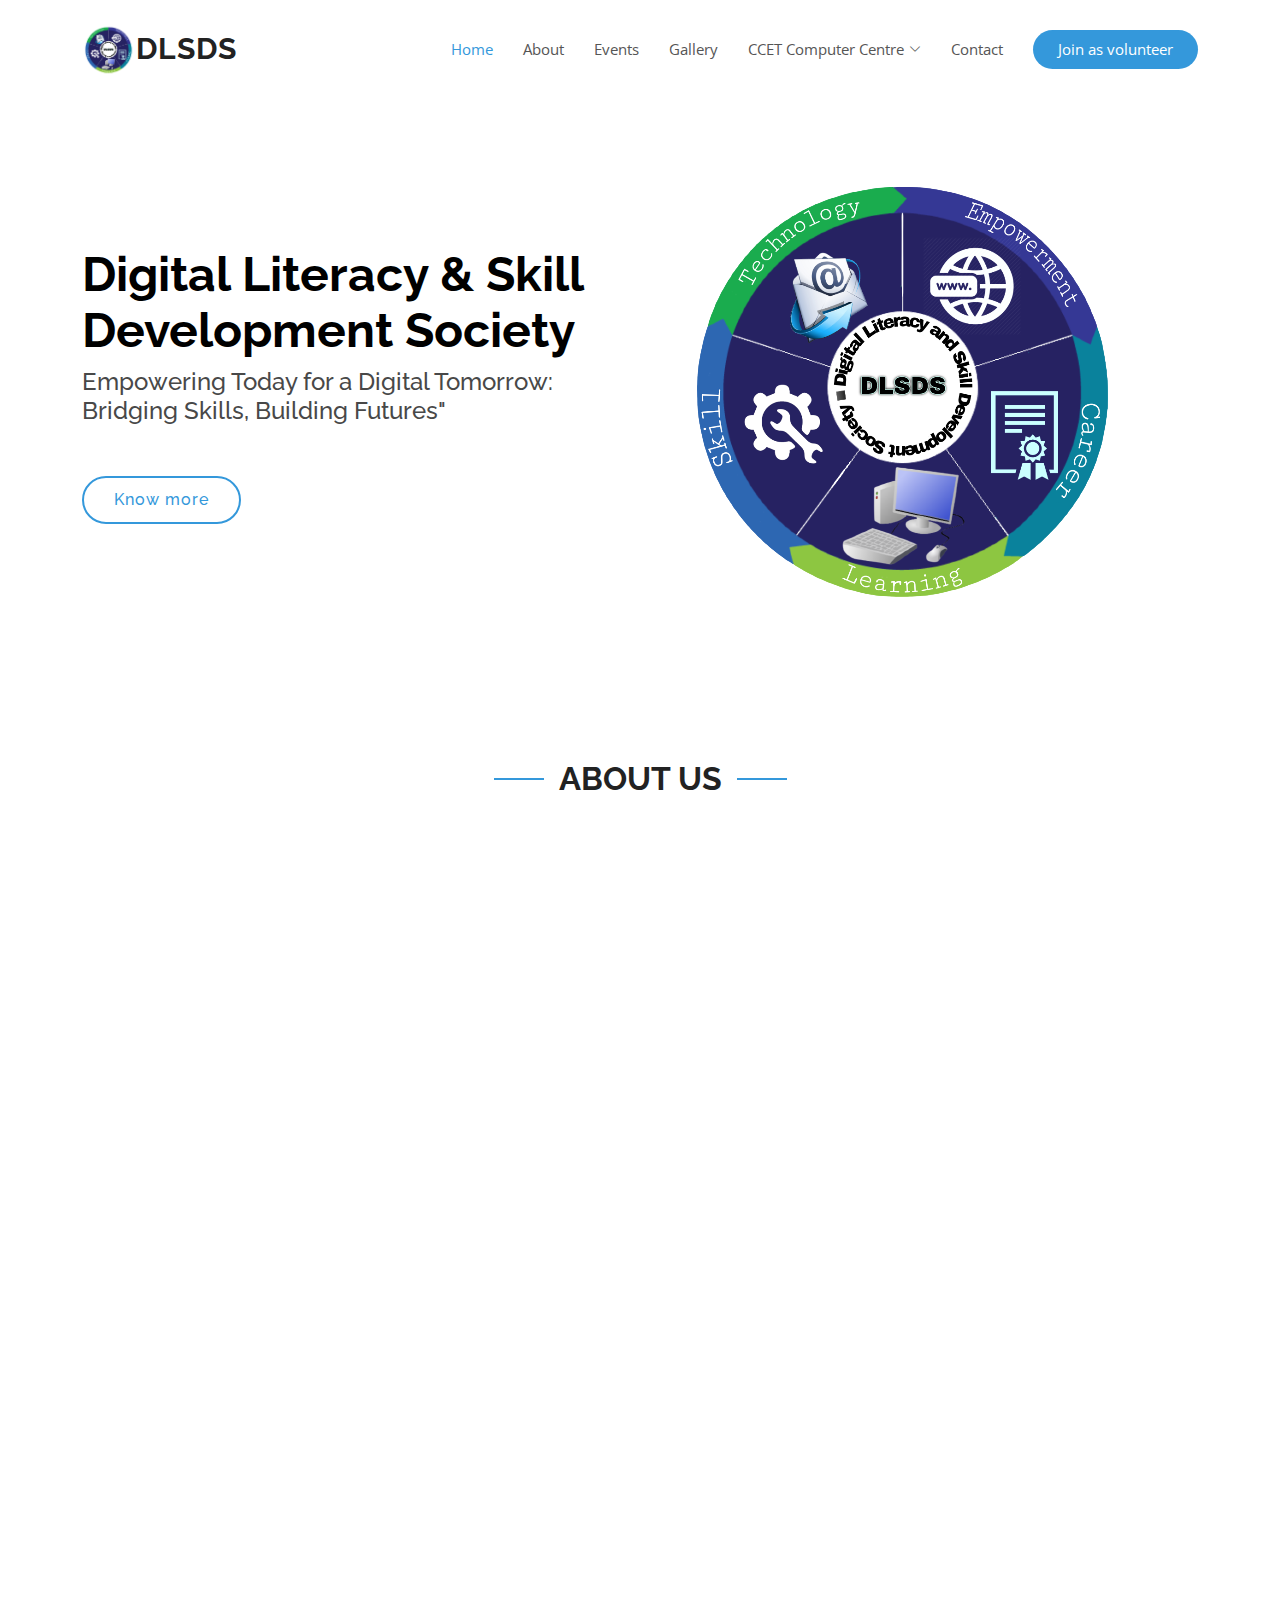
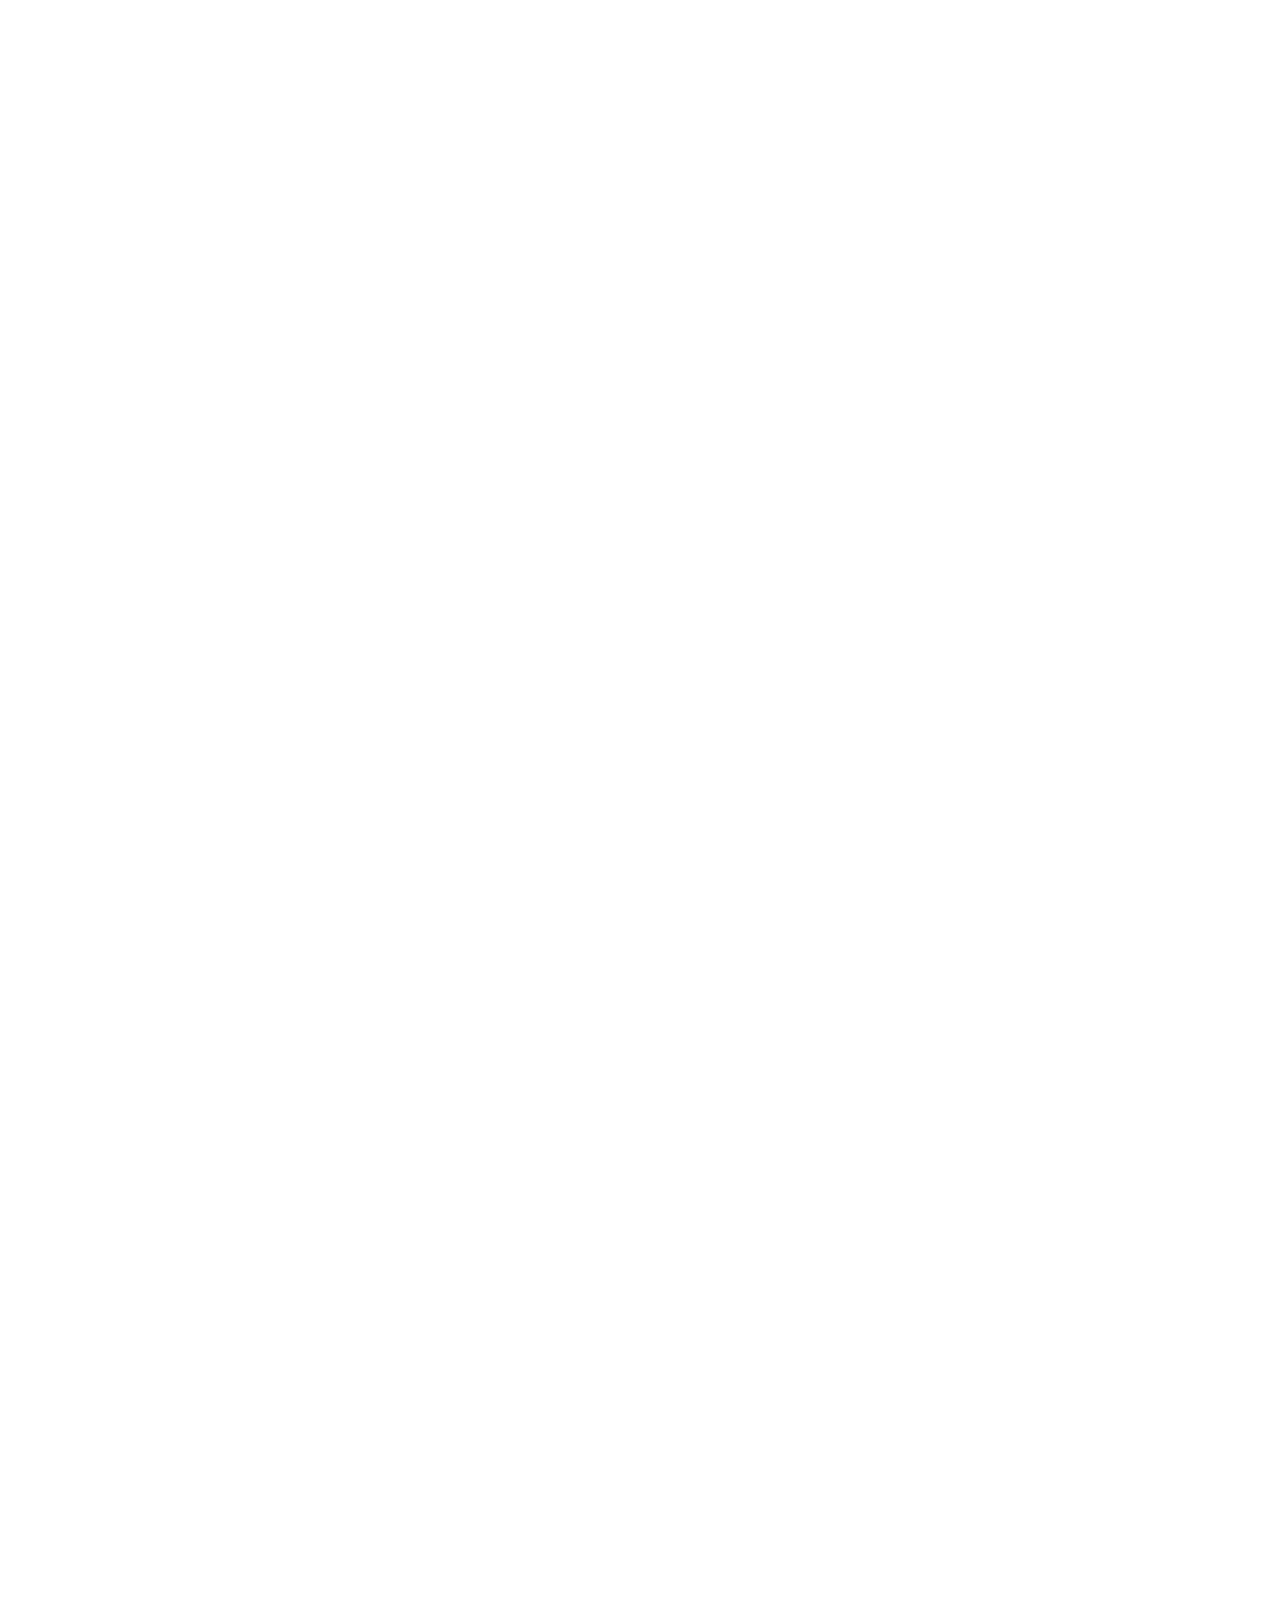
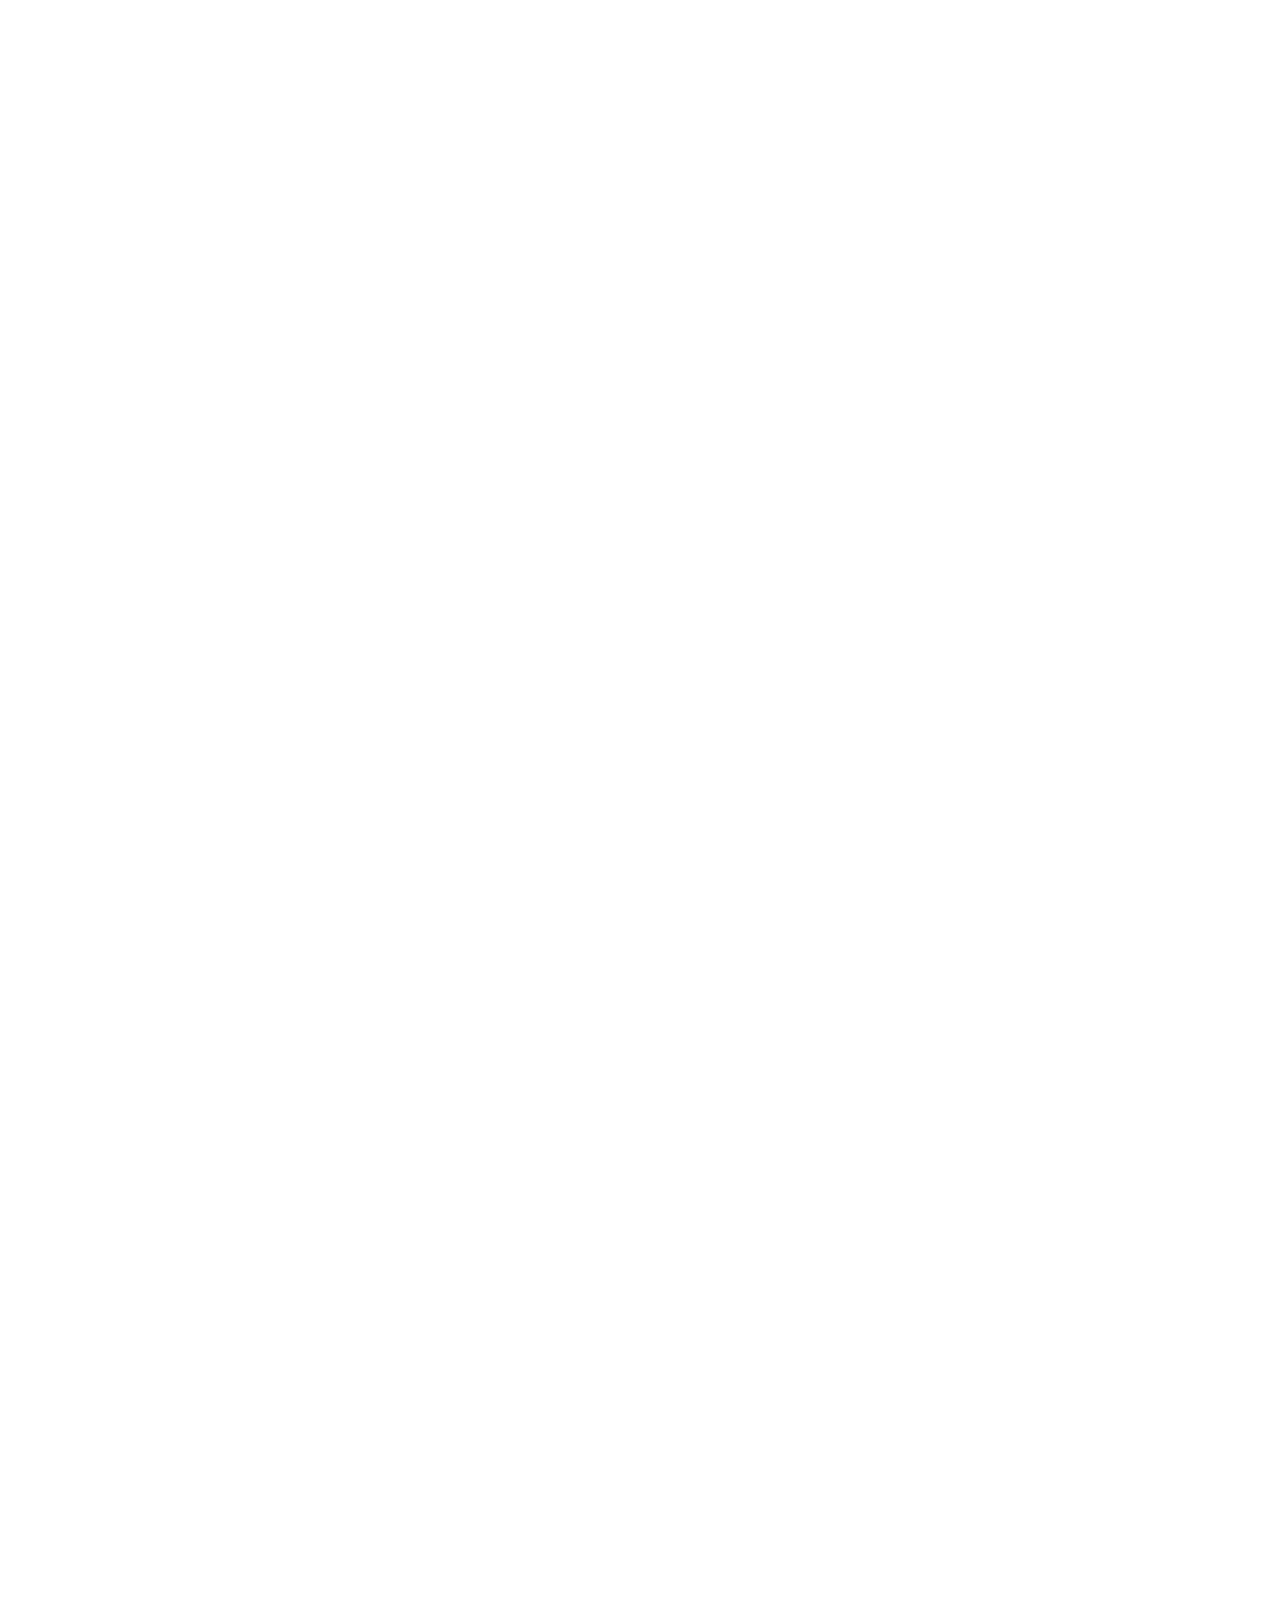
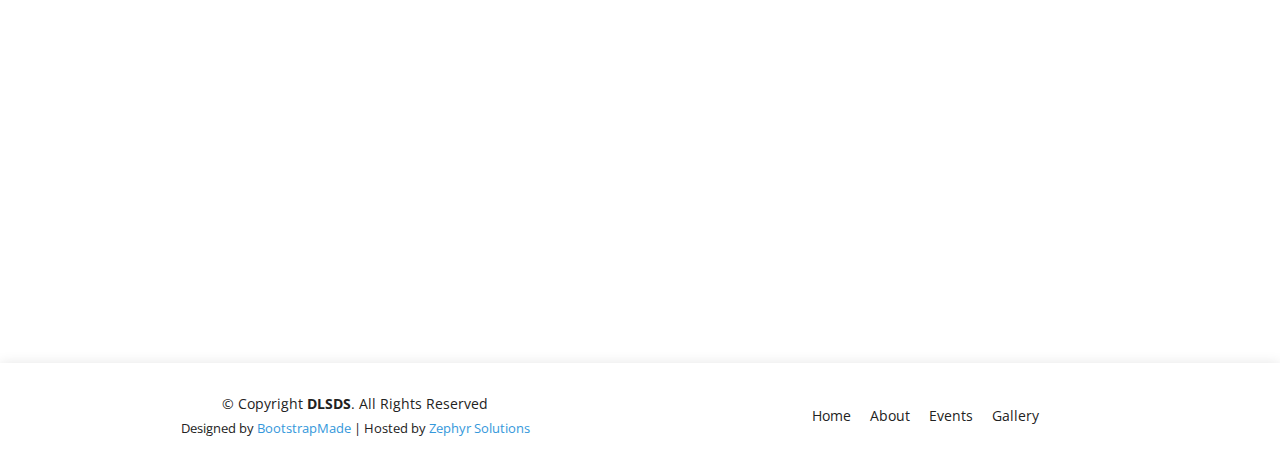
<file: index.html>
<!DOCTYPE html>
<html lang="en">

<head>
  <meta charset="utf-8">
  <meta content="width=device-width, initial-scale=1.0" name="viewport">

  <title>DLSDS Assam</title>
  <meta content="" name="description">
  <meta content="" name="keywords">

  <!-- Favicons -->
  <link href="assets/img/logo-01.png" rel="icon">
  <link href="assets/img/apple-touch-icon.png" rel="apple-touch-icon">

  <!-- Google Fonts -->
  <link href="https://fonts.googleapis.com/css?family=Open+Sans:300,300i,400,400i,600,600i,700,700i|Raleway:300,300i,400,400i,500,500i,600,600i,700,700i|Poppins:300,300i,400,400i,500,500i,600,600i,700,700i" rel="stylesheet">

  <!-- Vendor CSS Files -->
  <link href="assets/vendor/aos/aos.css" rel="stylesheet">
  <link href="assets/vendor/bootstrap/css/bootstrap.min.css" rel="stylesheet">
  <link href="assets/vendor/bootstrap-icons/bootstrap-icons.css" rel="stylesheet">
  <link href="assets/vendor/boxicons/css/boxicons.min.css" rel="stylesheet">
  <link href="assets/vendor/glightbox/css/glightbox.min.css" rel="stylesheet">
  <link href="assets/vendor/remixicon/remixicon.css" rel="stylesheet">
  <link href="assets/vendor/swiper/swiper-bundle.min.css" rel="stylesheet">

  <!-- Template Main CSS File -->
  <link href="assets/css/style.css" rel="stylesheet">

  <!-- =======================================================
  * Template Name: Vesperr
  * Updated: Sep 18 2023 with Bootstrap v5.3.2
  * Template URL: https://bootstrapmade.com/vesperr-free-bootstrap-template/
  * Author: BootstrapMade.com
  * License: https://bootstrapmade.com/license/
  ======================================================== -->
</head>

<body>

  <!-- ======= Header ======= -->
  <header id="header" class="fixed-top d-flex align-items-center">
    <div class="container d-flex align-items-center justify-content-between">

      <div class="logo">        
        <!-- Uncomment below if you prefer to use an image logo -->
        <a href="index.html"><img src="assets/img/logo-01.png" alt="" class="img-fluid"></a>
        <h1><a href="index.html">DLSDS</a></h1>
      </div>

      <nav id="navbar" class="navbar">
        <ul>
          <li><a class="nav-link scrollto active" href="#hero">Home</a></li>
          <li><a class="nav-link scrollto" href="#about">About</a></li>
          <li><a class="nav-link scrollto" href="#events">Events</a></li>
          <li><a class="nav-link scrollto " href="#portfolio">Gallery</a></li>
          <!-- <li><a class="nav-link scrollto" href="#team">Team</a></li>
          <li><a class="nav-link scrollto" href="#pricing">Pricing</a></li> -->
          <li class="dropdown"><a href="https://sites.google.com/view/cceteducation/home"><span>CCET Computer Centre</span> <i class="bi bi-chevron-down"></i></a>
            <ul>
              <li><a href="/ccet/">CCET Chandmari Branch</a></li>
              <!-- <li class="dropdown"><a href="#"><span>CCET Chandmari Branch</span> <i class="bi bi-chevron-right"></i></a>
                <ul>
                  <li><a href="#">Deep Drop Down 1</a></li>
                  <li><a href="#">Deep Drop Down 2</a></li>
                  <li><a href="#">Deep Drop Down 3</a></li>
                  <li><a href="#">Deep Drop Down 4</a></li>
                  <li><a href="#">Deep Drop Down 5</a></li>
                </ul>
              </li> -->
              <li><a href="/ccet/">CCET Changsari Branch</a></li>
              <li><a href="/ccet/">CCET Beltola Branch</a></li>              
            </ul>
          </li>
          <li><a class="nav-link scrollto" href="#contact">Contact</a></li>
          <li><a class="getstarted scrollto" href="https://forms.gle/bqvMKMQPK7ZMryWG8" target="_blank">Join as volunteer</a></li>
        </ul>
        <i class="bi bi-list mobile-nav-toggle"></i>
      </nav><!-- .navbar -->

    </div>
  </header><!-- End Header -->

  <!-- ======= Hero Section ======= -->
  <section id="hero" class="d-flex align-items-center">

    <div class="container">
      <div class="row">
        <div class="col-lg-6 pt-5 pt-lg-0 order-2 order-lg-1 d-flex flex-column justify-content-center">
          <h1 data-aos="fade-up">Digital Literacy & Skill Development Society</h1>
          <h2 data-aos="fade-up" data-aos-delay="400">Empowering Today for a Digital Tomorrow:  Bridging Skills, Building Futures"</h2>
          <div data-aos="fade-up" data-aos-delay="800">
            <a href="#about" class="btn-get-started scrollto">Know more</a>
          </div>
        </div>
        <div class="col-lg-6 order-1 order-lg-2 hero-img" data-aos="fade-left" data-aos-delay="200">
          <img src="assets/img/hero-img-01.png" class="img-fluid animated" alt="">
        </div>
      </div>
    </div>

  </section><!-- End Hero -->

  <main id="main">

    <!-- ======= Clients Section ======= -->
    <!--
    <section id="clients" class="clients clients">
      <div class="container">

        <div class="row">

          <div class="col-lg-2 col-md-4 col-6">
            <img src="assets/img/clients/client-1.png" class="img-fluid" alt="" data-aos="zoom-in">
          </div>

          <div class="col-lg-2 col-md-4 col-6">
            <img src="assets/img/clients/client-2.png" class="img-fluid" alt="" data-aos="zoom-in" data-aos-delay="100">
          </div>

          <div class="col-lg-2 col-md-4 col-6">
            <img src="assets/img/clients/client-3.png" class="img-fluid" alt="" data-aos="zoom-in" data-aos-delay="200">
          </div>

          <div class="col-lg-2 col-md-4 col-6">
            <img src="assets/img/clients/client-4.png" class="img-fluid" alt="" data-aos="zoom-in" data-aos-delay="300">
          </div>

          <div class="col-lg-2 col-md-4 col-6">
            <img src="assets/img/clients/client-5.png" class="img-fluid" alt="" data-aos="zoom-in" data-aos-delay="400">
          </div>

          <div class="col-lg-2 col-md-4 col-6">
            <img src="assets/img/clients/client-6.png" class="img-fluid" alt="" data-aos="zoom-in" data-aos-delay="500">
          </div>

        </div>

      </div>
    </section>
    <!-- End Clients Section -->
    
    

    <!-- ======= About Us Section ======= -->
    <section id="about" class="about">
      <div class="container">

        <div class="section-title" data-aos="fade-up">
          <h2>About Us</h2>
        </div>

        <div class="row content">
          <div class="col-lg-6" data-aos="fade-up" data-aos-delay="150">
            <p>
              Digital Literacy and Skill Development Society (DLSDS) is a non-profit organization dedicated to bridging the digital gap in North-East India.
            </p>
            <ul>
              <li><i class="ri-check-double-line"></i> Digital Inclusivity </li>
              <li><i class="ri-check-double-line"></i> Empowering Communities </li>
              <li><i class="ri-check-double-line"></i> Non-Profit Commitment </li>
            </ul>
          </div>
          <div class="col-lg-6 pt-4 pt-lg-0" data-aos="fade-up" data-aos-delay="300">
            <p>
              Committed to making digital literacy accessible to all, DLSDS actively works towards empowering individuals with the skills needed to thrive in the digital age. By providing comprehensive training programs, workshops, and awareness initiatives, DLSDS ensures that communities, regardless of their socio-economic background, have the knowledge and tools to navigate the digital landscape.
            </p>
            <a href="https://forms.gle/bqvMKMQPK7ZMryWG8" target="_blank" class="btn-learn-more">Join us</a>
          </div>
        </div>

      </div>
    </section><!-- End About Us Section -->

    <!-- ======= Counts Section ======= -->
    <section id="counts" class="counts">
      <div class="container">

        <div class="row">
          <div class="image col-xl-5 d-flex align-items-stretch justify-content-center justify-content-xl-start" data-aos="fade-right" data-aos-delay="150">
            <img src="assets/img/counts-img.svg" alt="" class="img-fluid">
          </div>

          <div class="col-xl-7 d-flex align-items-stretch pt-4 pt-xl-0" data-aos="fade-left" data-aos-delay="300">
            <div class="content d-flex flex-column justify-content-center">
              <div class="row">
                <div class="col-md-6 d-md-flex align-items-md-stretch">
                  <div class="count-box">
                    <i class="bi bi-emoji-smile"></i>
                    <span data-purecounter-start="0" data-purecounter-end="56" data-purecounter-duration="1" class="purecounter"></span>
                    <p><strong>Awareness Programs</strong> Conducting impactful programs for informed digital choices.</p>
                  </div>
                </div>

                <div class="col-md-6 d-md-flex align-items-md-stretch">
                  <div class="count-box">
                    <i class="bi bi-journal-richtext"></i>
                    <span data-purecounter-start="0" data-purecounter-end="18" data-purecounter-duration="1" class="purecounter"></span>
                    <p><strong>Completed Projects</strong> Achieving excellence through meticulous planning and dedication to quality.</p>
                  </div>
                </div>

                <div class="col-md-6 d-md-flex align-items-md-stretch">
                  <div class="count-box">
                    <i class="bi bi-clock"></i>
                    <span data-purecounter-start="0" data-purecounter-end="12" data-purecounter-duration="1" class="purecounter"></span>
                    <p><strong>Workshops and Seminars</strong> Guiding through hands-on learning for valuable skills and knowledge.</p>
                  </div>
                </div>

                <div class="col-md-6 d-md-flex align-items-md-stretch">
                  <div class="count-box">
                    <i class="bi bi-award"></i>
                    <span data-purecounter-start="0" data-purecounter-end="3" data-purecounter-duration="1" class="purecounter"></span>
                    <p><strong>Internships</strong> Providing hands-on opportunities for personal and professional growth.</p>
                  </div>
                </div>
              </div>
            </div><!-- End .content-->
          </div>
        </div>

      </div>
    </section><!-- End Counts Section -->

    <!-- ======= Events Section ======= -->
    <!-- <section id="events" class="services">
      <div class="container">

        <div class="section-title" data-aos="fade-up">
          <h2>Events</h2>
          <p></p>
        </div>

        <div class="row">

          <div class="col-md-6 col-lg-3 d-flex align-items-stretch mb-5 mb-lg-0">
            <div class="icon-box" data-aos="fade-up" data-aos-delay="300">
              <div class="icon"><i class="bx bx-tachometer"></i></div>
              <h4 class="title"><a href="">Awareness Programs</a></h4>
              <p class="description">Illuminating insights, fostering understanding, and guiding towards informed choices in diverse domains.</p>
            </div>
          </div>

          <div class="col-md-6 col-lg-3 d-flex align-items-stretch mb-5 mb-lg-0">
            <div class="icon-box" data-aos="fade-up" data-aos-delay="400">
              <div class="icon"><i class="bx bx-world"></i></div>
              <h4 class="title"><a href="">Community Engagement</a></h4>
              <p class="description">Building connections and creating impactful collaborations for shared progress.</p>
            </div>
          </div>

          <div class="col-md-6 col-lg-3 d-flex align-items-stretch mb-5 mb-lg-0">
            <div class="icon-box" data-aos="fade-up" data-aos-delay="100">
              <div class="icon"><i class="bx bxl-dribbble"></i></div>
              <h4 class="title"><a href="">Internships & Trainings</a></h4>
              <p class="description">Developing skills, addressing challenges, fostering growth, and embracing opportunities.</p>
            </div>
          </div>

          <div class="col-md-6 col-lg-3 d-flex align-items-stretch mb-5 mb-lg-0">
            <div class="icon-box" data-aos="fade-up" data-aos-delay="200">
              <div class="icon"><i class="bx bx-file"></i></div>
              <h4 class="title"><a href="">Collaborative Partnerships</a></h4>
              <p class="description">Forging meaningful connections, and creating shared value in diverse endeavors</p>
            </div>
          </div>                   

        </div>

      </div>
    </section> -->
    <!-- End Services Section -->

    <!-- ======= More Services Section ======= -->
    <section id="events" class="more-services">
      <div class="container">

        <div class="section-title" data-aos="fade-up">
          <h2>Most popular Events</h2>
          <p></p>
        </div>

        <div class="row">
          <div class="col-md-6 d-flex align-items-stretch">
            <div class="card" style='background-image: url("assets/img/more-services-1.jpg");' data-aos="fade-up" data-aos-delay="100">
              <div class="card-body">
                <h5 class="card-title"><a href="">Awareness Programs</a></h5>
                <p class="card-text">Illuminating insights, fostering understanding, and guiding towards informed choices in diverse domains.</p>
                <!-- <div class="read-more"><a href="#"><i class="bi bi-arrow-right"></i> Read More</a></div> -->
              </div>
            </div>
          </div>
          <div class="col-md-6 d-flex align-items-stretch mt-4 mt-md-0">
            <div class="card" style='background-image: url("assets/img/more-services-2.jpg");' data-aos="fade-up" data-aos-delay="200">
              <div class="card-body">
                <h5 class="card-title"><a href="">Community Engagement</a></h5>
                <p class="card-text">Building connections and creating impactful collaborations for shared progress.</p>
                <!-- <div class="read-more"><a href="#"><i class="bi bi-arrow-right"></i> Read More</a></div> -->
              </div>
            </div>

          </div>
          <div class="col-md-6 d-flex align-items-stretch mt-4">
            <div class="card" style='background-image: url("assets/img/more-services-3.jpg");' data-aos="fade-up" data-aos-delay="100">
              <div class="card-body">
                <h5 class="card-title"><a href="">Internships & Trainings</a></h5>
                <p class="card-text">Developing skills, addressing challenges, fostering growth, and embracing opportunities.</p>
                <!-- <div class="read-more"><a href="#"><i class="bi bi-arrow-right"></i> Read More</a></div> -->
              </div>
            </div>
          </div>
          <div class="col-md-6 d-flex align-items-stretch mt-4">
            <div class="card" style='background-image: url("assets/img/more-services-4.jpg");' data-aos="fade-up" data-aos-delay="200">
              <div class="card-body">
                <h5 class="card-title"><a href="">Community Engagement</a></h5>
                <p class="card-text">Building connections and creating impactful collaborations for shared progress.</p>
                <!-- <div class="read-more"><a href="#"><i class="bi bi-arrow-right"></i> Read More</a></div> -->
              </div>
            </div>
          </div>
        </div>

      </div>
    </section><!-- End More Services Section -->

    <!-- ======= Features Section ======= -->
    <!-- <section id="features" class="features">
      <div class="container">

        <div class="section-title" data-aos="fade-up">
          <h2>Features</h2>
          <p>Necessitatibus eius consequatur ex aliquid fuga eum quidem</p>
        </div>

        <div class="row" data-aos="fade-up" data-aos-delay="300">
          <div class="col-lg-3 col-md-4">
            <div class="icon-box">
              <i class="ri-store-line" style="color: #ffbb2c;"></i>
              <h3><a href="">Lorem Ipsum</a></h3>
            </div>
          </div>
          <div class="col-lg-3 col-md-4 mt-4 mt-md-0">
            <div class="icon-box">
              <i class="ri-bar-chart-box-line" style="color: #5578ff;"></i>
              <h3><a href="">Dolor Sitema</a></h3>
            </div>
          </div>
          <div class="col-lg-3 col-md-4 mt-4 mt-md-0">
            <div class="icon-box">
              <i class="ri-calendar-todo-line" style="color: #e80368;"></i>
              <h3><a href="">Sed perspiciatis</a></h3>
            </div>
          </div>
          <div class="col-lg-3 col-md-4 mt-4 mt-lg-0">
            <div class="icon-box">
              <i class="ri-paint-brush-line" style="color: #e361ff;"></i>
              <h3><a href="">Magni Dolores</a></h3>
            </div>
          </div>
          <div class="col-lg-3 col-md-4 mt-4">
            <div class="icon-box">
              <i class="ri-database-2-line" style="color: #47aeff;"></i>
              <h3><a href="">Nemo Enim</a></h3>
            </div>
          </div>
          <div class="col-lg-3 col-md-4 mt-4">
            <div class="icon-box">
              <i class="ri-gradienter-line" style="color: #ffa76e;"></i>
              <h3><a href="">Eiusmod Tempor</a></h3>
            </div>
          </div>
          <div class="col-lg-3 col-md-4 mt-4">
            <div class="icon-box">
              <i class="ri-file-list-3-line" style="color: #11dbcf;"></i>
              <h3><a href="">Midela Teren</a></h3>
            </div>
          </div>
          <div class="col-lg-3 col-md-4 mt-4">
            <div class="icon-box">
              <i class="ri-price-tag-2-line" style="color: #4233ff;"></i>
              <h3><a href="">Pira Neve</a></h3>
            </div>
          </div>
          <div class="col-lg-3 col-md-4 mt-4">
            <div class="icon-box">
              <i class="ri-anchor-line" style="color: #b2904f;"></i>
              <h3><a href="">Dirada Pack</a></h3>
            </div>
          </div>
          <div class="col-lg-3 col-md-4 mt-4">
            <div class="icon-box">
              <i class="ri-disc-line" style="color: #b20969;"></i>
              <h3><a href="">Moton Ideal</a></h3>
            </div>
          </div>
          <div class="col-lg-3 col-md-4 mt-4">
            <div class="icon-box">
              <i class="ri-base-station-line" style="color: #ff5828;"></i>
              <h3><a href="">Verdo Park</a></h3>
            </div>
          </div>
          <div class="col-lg-3 col-md-4 mt-4">
            <div class="icon-box">
              <i class="ri-fingerprint-line" style="color: #29cc61;"></i>
              <h3><a href="">Flavor Nivelanda</a></h3>
            </div>
          </div>
        </div>

      </div>
    </section> -->
    <!-- End Features Section -->

    <!-- ======= Testimonials Section ======= -->
    <!-- <section id="testimonials" class="testimonials section-bg">
      <div class="container">

        <div class="section-title" data-aos="fade-up">
          <h2>Testimonials</h2>
          <p>Hear what people have to say about their experience with us.</p>
        </div>

        <div class="testimonials-slider swiper" data-aos="fade-up" data-aos-delay="100">
          <div class="swiper-wrapper">

            <div class="swiper-slide">
              <div class="testimonial-wrap">
                <div class="testimonial-item">
                  <img src="assets/img/testimonials/testimonials-1.jpg" class="testimonial-img" alt="">
                  <h3>Saul Goodman</h3>
                  <h4>Local NGO</h4>
                  <p>
                    <i class="bx bxs-quote-alt-left quote-icon-left"></i>
                    DLSDS has been a crucial partner in our mission to uplift marginalized communities. The digital literacy initiatives they've spearheaded have empowered individuals with the skills needed to access information, connect with opportunities, and break the cycle of poverty. DLSDS is a true ally in community development.
                    <i class="bx bxs-quote-alt-right quote-icon-right"></i>
                  </p>
                </div>
              </div>
            </div>

            <div class="swiper-slide">
              <div class="testimonial-wrap">
                <div class="testimonial-item">
                  <img src="assets/img/testimonials/testimonials-2.jpg" class="testimonial-img" alt="">
                  <h3>Sara Wilsson</h3>
                  <h4>Rural Development Association</h4>
                  <p>
                    <i class="bx bxs-quote-alt-left quote-icon-left"></i>
                    DLSDS's commitment to bridging the digital divide has had a profound impact on our rural development initiatives. The society's outreach programs and digital literacy centers have been instrumental in bringing technology to remote areas, fostering inclusivity and opening new doors for our communities.
                    <i class="bx bxs-quote-alt-right quote-icon-right"></i>
                  </p>
                </div>
              </div>
            </div>

            <div class="swiper-slide">
              <div class="testimonial-wrap">
                <div class="testimonial-item">
                  <img src="assets/img/testimonials/testimonials-3.jpg" class="testimonial-img" alt="">
                  <h3>Jena Karlis</h3>
                  <h4>Government Department</h4>
                  <p>
                    <i class="bx bxs-quote-alt-left quote-icon-left"></i>
                    DLSDS has proven to be a valuable collaborator in our efforts to enhance digital literacy statewide. Their programs align seamlessly with our vision for a digitally empowered society. Together, we've seen a significant increase in digital literacy rates and a positive shift in the skill sets of our citizens.
                    <i class="bx bxs-quote-alt-right quote-icon-right"></i>
                  </p>
                </div>
              </div>
            </div>

            <div class="swiper-slide">
              <div class="testimonial-wrap">
                <div class="testimonial-item">
                  <img src="assets/img/testimonials/testimonials-4.jpg" class="testimonial-img" alt="">
                  <h3>Matt Brandon</h3>
                  <h4>Educational Institution</h4>
                  <p>
                    <i class="bx bxs-quote-alt-left quote-icon-left"></i>
                    DLSDS has enriched our academic offerings by seamlessly integrating digital literacy into our curriculum. The society's workshops, training modules, and resource-sharing have elevated the learning experience for our students, preparing them for the challenges of the modern world.
                    <i class="bx bxs-quote-alt-right quote-icon-right"></i>
                  </p>
                </div>
              </div>
            </div>

            <div class="swiper-slide">
              <div class="testimonial-wrap">
                <div class="testimonial-item">
                  <img src="assets/img/testimonials/testimonials-5.jpg" class="testimonial-img" alt="">
                  <h3>John Larson</h3>
                  <h4>Corporate Partner</h4>
                  <p>
                    <i class="bx bxs-quote-alt-left quote-icon-left"></i>
                    Our collaboration with DLSDS has been a win-win for both our organization and the community. By supporting DLSDS's skill development programs, we've not only contributed to a more skilled workforce but also tapped into a talent pool that aligns with our industry needs. It's a partnership that fuels mutual growth.
                    <i class="bx bxs-quote-alt-right quote-icon-right"></i>
                  </p>
                </div>
              </div>
            </div>

          </div>
          <div class="swiper-pagination"></div>
        </div>

      </div> -->
    </section><!-- End Testimonials Section -->

    <!-- ======= Portfolio Section ======= -->
    <section id="portfolio" class="portfolio">
      <div class="container">

        <div class="section-title" data-aos="fade-up">
          <h2>Gallery</h2>
          <p>Moments of our programs and events..</p>
        </div>

        <div class="row" data-aos="fade-up" data-aos-delay="200">
          <div class="col-lg-12 d-flex justify-content-center">
            <ul id="portfolio-flters">
              <li data-filter="*" class="filter-active">All</li>
              <li data-filter=".filter-app">Awareness Campaign</li>
              <li data-filter=".filter-card">School visit</li>
              <li data-filter=".filter-web">Workshops</li>
            </ul>
          </div>
        </div>

        <div class="row portfolio-container" data-aos="fade-up" data-aos-delay="400">

          <div class="col-lg-4 col-md-6 portfolio-item filter-app">
            <div class="portfolio-wrap">
              <img src="assets/img/portfolio/1.jpg" class="img-fluid" alt="">
              <div class="portfolio-info">
                <h4>Awareness Campaign</h4>
                <p>Summer Event</p>
                <div class="portfolio-links">
                  <a href="assets/img/portfolio/1.jpg" data-gallery="portfolioGallery" class="portfolio-lightbox" title="App 1"><i class="bx bx-plus"></i></a>                  
                </div>
              </div>
            </div>
          </div>

          <div class="col-lg-4 col-md-6 portfolio-item filter-web">
            <div class="portfolio-wrap">
              <img src="assets/img/portfolio/2.jpg" class="img-fluid" alt="">
              <div class="portfolio-info">
                <h4>Workshop</h4>
                <p>ICT Training</p>
                <div class="portfolio-links">
                  <a href="assets/img/portfolio/2.jpg" data-gallery="portfolioGallery" class="portfolio-lightbox" title="Web 3"><i class="bx bx-plus"></i></a>                  
                </div>
              </div>
            </div>
          </div>

          <div class="col-lg-4 col-md-6 portfolio-item filter-app">
            <div class="portfolio-wrap">
              <img src="assets/img/portfolio/3.jpg" class="img-fluid" alt="">
              <div class="portfolio-info">
                <h4>Awareness Campaign</h4>
                <p>Summer Event</p>
                <div class="portfolio-links">
                  <a href="assets/img/portfolio/3.jpg" data-gallery="portfolioGallery" class="portfolio-lightbox" title="App 2"><i class="bx bx-plus"></i></a>                  
                </div>
              </div>
            </div>
          </div>

          <div class="col-lg-4 col-md-6 portfolio-item filter-card">
            <div class="portfolio-wrap">
              <img src="assets/img/portfolio/4.jpg" class="img-fluid" alt="">
              <div class="portfolio-info">
                <h4>School visit</h4>
                <p>Summer Event</p>
                <div class="portfolio-links">
                  <a href="assets/img/portfolio/4.jpg" data-gallery="portfolioGallery" class="portfolio-lightbox" title="Card 2"><i class="bx bx-plus"></i></a>                  
                </div>
              </div>
            </div>
          </div>

          <div class="col-lg-4 col-md-6 portfolio-item filter-web">
            <div class="portfolio-wrap">
              <img src="assets/img/portfolio/5.jpg" class="img-fluid" alt="">
              <div class="portfolio-info">
                <h4>Workshop</h4>
                <p>ICT Training</p>
                <div class="portfolio-links">
                  <a href="assets/img/portfolio/5.jpg" data-gallery="portfolioGallery" class="portfolio-lightbox" title="Web 2"><i class="bx bx-plus"></i></a>                  
                </div>
              </div>
            </div>
          </div>

          <div class="col-lg-4 col-md-6 portfolio-item filter-app">
            <div class="portfolio-wrap">
              <img src="assets/img/portfolio/6.jpg" class="img-fluid" alt="">
              <div class="portfolio-info">
                <h4>Awareness Campaign</h4>
                <p>Summer Event</p>
                <div class="portfolio-links">
                  <a href="assets/img/portfolio/6.jpg" data-gallery="portfolioGallery" class="portfolio-lightbox" title="App 3"><i class="bx bx-plus"></i></a>                  
                </div>
              </div>
            </div>
          </div>

          <div class="col-lg-4 col-md-6 portfolio-item filter-card">
            <div class="portfolio-wrap">
              <img src="assets/img/portfolio/7.jpg" class="img-fluid" alt="">
              <div class="portfolio-info">
                <h4>School visit</h4>
                <p>Summer Event</p>
                <div class="portfolio-links">
                  <a href="assets/img/portfolio/7.jpg" data-gallery="portfolioGallery" class="portfolio-lightbox" title="Card 1"><i class="bx bx-plus"></i></a>                  
                </div>
              </div>
            </div>
          </div>

          <div class="col-lg-4 col-md-6 portfolio-item filter-card">
            <div class="portfolio-wrap">
              <img src="assets/img/portfolio/8.jpg" class="img-fluid" alt="">
              <div class="portfolio-info">
                <h4>School visit</h4>
                <p>Summer Event</p>
                <div class="portfolio-links">
                  <a href="assets/img/portfolio/8.jpg" data-gallery="portfolioGallery" class="portfolio-lightbox" title="Card 3"><i class="bx bx-plus"></i></a>                  
                </div>
              </div>
            </div>
          </div>

          <div class="col-lg-4 col-md-6 portfolio-item filter-web">
            <div class="portfolio-wrap">
              <img src="assets/img/portfolio/9.jpg" class="img-fluid" alt="">
              <div class="portfolio-info">
                <h4>Workshop</h4>
                <p>ICT Training</p>
                <div class="portfolio-links">
                  <a href="assets/img/portfolio/9.jpg" data-gallery="portfolioGallery" class="portfolio-lightbox" title="Web 3"><i class="bx bx-plus"></i></a>                  
                </div>
              </div>
            </div>
          </div>

          <div class="col-lg-4 col-md-6 portfolio-item filter-web">
            <div class="portfolio-wrap">
              <img src="assets/img/portfolio/10.jpg" class="img-fluid" alt="">
              <div class="portfolio-info">
                <h4>Workshop</h4>
                <p>ICT Training</p>
                <div class="portfolio-links">
                  <a href="assets/img/portfolio/10.jpg" data-gallery="portfolioGallery" class="portfolio-lightbox" title="Web 3"><i class="bx bx-plus"></i></a>                  
                </div>
              </div>
            </div>
          </div>

          <div class="col-lg-4 col-md-6 portfolio-item filter-web">
            <div class="portfolio-wrap">
              <img src="assets/img/portfolio/11.jpg" class="img-fluid" alt="">
              <div class="portfolio-info">
                <h4>Workshop</h4>
                <p>ICT Training</p>
                <div class="portfolio-links">
                  <a href="assets/img/portfolio/11.jpg" data-gallery="portfolioGallery" class="portfolio-lightbox" title="Web 3"><i class="bx bx-plus"></i></a>                  
                </div>
              </div>
            </div>
          </div>

          <div class="col-lg-4 col-md-6 portfolio-item filter-web">
            <div class="portfolio-wrap">
              <img src="assets/img/portfolio/12.jpg" class="img-fluid" alt="">
              <div class="portfolio-info">
                <h4>Workshop</h4>
                <p>ICT Training</p>
                <div class="portfolio-links">
                  <a href="assets/img/portfolio/12.jpg" data-gallery="portfolioGallery" class="portfolio-lightbox" title="Web 3"><i class="bx bx-plus"></i></a>                  
                </div>
              </div>
            </div>
          </div>

        </div>

      </div>
    </section><!-- End Portfolio Section -->

    <!-- ======= Team Section ======= -->
    <!-- <section id="team" class="team section-bg">
      <div class="container">

        <div class="section-title" data-aos="fade-up">
          <h2>Team</h2>
          <p>Necessitatibus eius consequatur ex aliquid fuga eum quidem</p>
        </div>

        <div class="row">

          <div class="col-lg-3 col-md-6 d-flex align-items-stretch">
            <div class="member" data-aos="fade-up" data-aos-delay="100">
              <div class="member-img">
                <img src="assets/img/team/team-1.jpg" class="img-fluid" alt="">
                <div class="social">
                  <a href=""><i class="bi bi-twitter"></i></a>
                  <a href=""><i class="bi bi-facebook"></i></a>
                  <a href=""><i class="bi bi-instagram"></i></a>
                  <a href=""><i class="bi bi-linkedin"></i></a>
                </div>
              </div>
              <div class="member-info">
                <h4>Walter White</h4>
                <span>Chief Executive Officer</span>
              </div>
            </div>
          </div>

          <div class="col-lg-3 col-md-6 d-flex align-items-stretch">
            <div class="member" data-aos="fade-up" data-aos-delay="200">
              <div class="member-img">
                <img src="assets/img/team/team-2.jpg" class="img-fluid" alt="">
                <div class="social">
                  <a href=""><i class="bi bi-twitter"></i></a>
                  <a href=""><i class="bi bi-facebook"></i></a>
                  <a href=""><i class="bi bi-instagram"></i></a>
                  <a href=""><i class="bi bi-linkedin"></i></a>
                </div>
              </div>
              <div class="member-info">
                <h4>Sarah Jhonson</h4>
                <span>Product Manager</span>
              </div>
            </div>
          </div>

          <div class="col-lg-3 col-md-6 d-flex align-items-stretch">
            <div class="member" data-aos="fade-up" data-aos-delay="300">
              <div class="member-img">
                <img src="assets/img/team/team-3.jpg" class="img-fluid" alt="">
                <div class="social">
                  <a href=""><i class="bi bi-twitter"></i></a>
                  <a href=""><i class="bi bi-facebook"></i></a>
                  <a href=""><i class="bi bi-instagram"></i></a>
                  <a href=""><i class="bi bi-linkedin"></i></a>
                </div>
              </div>
              <div class="member-info">
                <h4>William Anderson</h4>
                <span>CTO</span>
              </div>
            </div>
          </div>

          <div class="col-lg-3 col-md-6 d-flex align-items-stretch">
            <div class="member" data-aos="fade-up" data-aos-delay="400">
              <div class="member-img">
                <img src="assets/img/team/team-4.jpg" class="img-fluid" alt="">
                <div class="social">
                  <a href=""><i class="bi bi-twitter"></i></a>
                  <a href=""><i class="bi bi-facebook"></i></a>
                  <a href=""><i class="bi bi-instagram"></i></a>
                  <a href=""><i class="bi bi-linkedin"></i></a>
                </div>
              </div>
              <div class="member-info">
                <h4>Amanda Jepson</h4>
                <span>Accountant</span>
              </div>
            </div>
          </div>

        </div>

      </div>
    </section>End Team Section -->

    <!-- ======= Pricing Section ======= -->
    <!-- <section id="pricing" class="pricing">
      <div class="container">

        <div class="section-title">
          <h2>Pricing</h2>
          <p>Sit sint consectetur velit nemo qui impedit suscipit alias ea</p>
        </div>

        <div class="row">

          <div class="col-lg-4 col-md-6">
            <div class="box" data-aos="zoom-in-right" data-aos-delay="200">
              <h3>Free</h3>
              <h4><sup>$</sup>0<span> / month</span></h4>
              <ul>
                <li>Aida dere</li>
                <li>Nec feugiat nisl</li>
                <li>Nulla at volutpat dola</li>
                <li class="na">Pharetra massa</li>
                <li class="na">Massa ultricies mi</li>
              </ul>
              <div class="btn-wrap">
                <a href="#" class="btn-buy">Buy Now</a>
              </div>
            </div>
          </div>

          <div class="col-lg-4 col-md-6 mt-4 mt-md-0">
            <div class="box recommended" data-aos="zoom-in" data-aos-delay="100">
              <h3>Business</h3>
              <h4><sup>$</sup>19<span> / month</span></h4>
              <ul>
                <li>Aida dere</li>
                <li>Nec feugiat nisl</li>
                <li>Nulla at volutpat dola</li>
                <li>Pharetra massa</li>
                <li class="na">Massa ultricies mi</li>
              </ul>
              <div class="btn-wrap">
                <a href="#" class="btn-buy">Buy Now</a>
              </div>
            </div>
          </div>

          <div class="col-lg-4 col-md-6 mt-4 mt-lg-0">
            <div class="box" data-aos="zoom-in-left" data-aos-delay="200">
              <h3>Developer</h3>
              <h4><sup>$</sup>29<span> / month</span></h4>
              <ul>
                <li>Aida dere</li>
                <li>Nec feugiat nisl</li>
                <li>Nulla at volutpat dola</li>
                <li>Pharetra massa</li>
                <li>Massa ultricies mi</li>
              </ul>
              <div class="btn-wrap">
                <a href="#" class="btn-buy">Buy Now</a>
              </div>
            </div>
          </div>

        </div>

      </div>
    </section> -->
    <!-- End Pricing Section -->

    <!-- ======= F.A.Q Section ======= -->
    <section id="faq" class="faq">
      <div class="container">

        <div class="section-title" data-aos="fade-up">
          <h2>Frequently Asked Questions</h2>
        </div>

        <div class="row faq-item d-flex align-items-stretch" data-aos="fade-up" data-aos-delay="100">
          <div class="col-lg-5">
            <i class="ri-question-line"></i>
            <h4>How can I participate in DLSDS programs?</h4>
          </div>
          <div class="col-lg-7">
            <p>
              You can participate in DLSDS programs by checking our events calendar on the website. Registration details and program information will be provided for each upcoming workshop, seminar, or training session.
            </p>
          </div>
        </div><!-- End F.A.Q Item-->

        <div class="row faq-item d-flex align-items-stretch" data-aos="fade-up" data-aos-delay="200">
          <div class="col-lg-5">
            <i class="ri-question-line"></i>
            <h4>Is DLSDS only focused on urban areas, or does it cater to rural communities as well?</h4>
          </div>
          <div class="col-lg-7">
            <p>
              DLSDS is dedicated to inclusivity and reaches both urban and rural areas. We have specific initiatives designed to address the unique challenges faced by communities in remote locations, promoting digital literacy across the state.
            </p>
          </div>
        </div><!-- End F.A.Q Item-->

        <div class="row faq-item d-flex align-items-stretch" data-aos="fade-up" data-aos-delay="300">
          <div class="col-lg-5">
            <i class="ri-question-line"></i>
            <h4>Does DLSDS offer online courses, and are they free of charge?</h4>
          </div>
          <div class="col-lg-7">
            <p>
              Yes, DLSDS provides online courses to enhance accessibility. While some programs are free, others may have a nominal fee. We are committed to keeping our courses affordable and accessible to all.
            </p>
          </div>
        </div><!-- End F.A.Q Item-->

        <div class="row faq-item d-flex align-items-stretch" data-aos="fade-up" data-aos-delay="400">
          <div class="col-lg-5">
            <i class="ri-question-line"></i>
            <h4>How can businesses collaborate with DLSDS for skill development programs?</h4>
          </div>
          <div class="col-lg-7">
            <p>
              Businesses interested in collaborating with DLSDS for skill development programs can contact us through the provided form on the website. We welcome partnerships that align with our mission of empowering individuals with relevant digital skills.
            </p>
          </div>
        </div><!-- End F.A.Q Item-->

        <div class="row faq-item d-flex align-items-stretch" data-aos="fade-up" data-aos-delay="500">
          <div class="col-lg-5">
            <i class="ri-question-line"></i>
            <h4>Does DLSDS offer internship opportunities, and how can I apply?</h4>
          </div>
          <div class="col-lg-7">
            <p>
              Yes, DLSDS provides enriching internship experiences. Open positions are advertised on our website, and interested candidates can apply by submitting their resumes and cover letters through the specified application process.
            </p>
          </div>
        </div><!-- End F.A.Q Item-->

      </div>
    </section><!-- End F.A.Q Section -->

    <!-- ======= Contact Section ======= -->
    <section id="contact" class="contact">
      <div class="container">

        <div class="section-title" data-aos="fade-up">
          <h2>Contact Us</h2>
        </div>

        <div class="row">

          <div class="col-lg-4 col-md-6" data-aos="fade-up" data-aos-delay="100">
            <div class="contact-about">
              <h3>Digital Literacy & Skill Development Society</h3>
              <p>We are a non-profit organization dedicated to bridging the digital gap in Assam and committed to making digital literacy accessible to all, DLSDS actively works towards empowering individuals with the skills needed to thrive in the digital age.</p>
              <div class="social-links">
                <a href="#" class="twitter"><i class="bi bi-twitter"></i></a>
                <a href="https://www.facebook.com/dlsdsassam" class="facebook"><i class="bi bi-facebook"></i></a>
                <a href="#" class="instagram"><i class="bi bi-instagram"></i></a>
                <a href="#" class="linkedin"><i class="bi bi-linkedin"></i></a>
              </div>
            </div>
          </div>

          <div class="col-lg-3 col-md-6 mt-4 mt-md-0" data-aos="fade-up" data-aos-delay="200">
            <div class="info">
              <div>
                <i class="ri-map-pin-line"></i>
                <p>Beltola Tiniali<br>Bishnu Rabha Path<br/>Guwahati - 781028</p>
              </div>

              <div>
                <i class="ri-mail-send-line"></i>
                <p>dlsdsassam@gmail.com</p>
              </div>

              <div>
                <i class="ri-phone-line"></i>
                <p>+91-8721909414</p>
              </div>

            </div>
          </div>

          <div class="col-lg-5 col-md-12" data-aos="fade-up" data-aos-delay="300">
            <form action="forms/contact.php" method="post" role="form" class="php-email-form">
              <div class="form-group">
                <input type="text" name="name" class="form-control" id="name" placeholder="Your Name" required>
              </div>
              <div class="form-group">
                <input type="email" class="form-control" name="email" id="email" placeholder="Your Email" required>
              </div>
              <div class="form-group">
                <input type="text" class="form-control" name="subject" id="subject" placeholder="Subject" required>
              </div>
              <div class="form-group">
                <textarea class="form-control" name="message" rows="5" placeholder="Message" required></textarea>
              </div>
              <div class="my-3">
                <div class="loading">Loading</div>
                <div class="error-message"></div>
                <div class="sent-message">Your message has been sent. Thank you!</div>
              </div>
              <div class="text-center"><button type="submit">Send Message</button></div>
            </form>
          </div>

        </div>

      </div>
    </section><!-- End Contact Section -->

  </main><!-- End #main -->

  <!-- ======= Footer ======= -->
  <footer id="footer">
    <div class="container">
      <div class="row d-flex align-items-center">
        <div class="col-lg-6 text-lg-left text-center">
          <div class="copyright">
            &copy; Copyright <strong>DLSDS</strong>. All Rights Reserved
          </div>
          <div class="credits">
            <!-- All the links in the footer should remain intact. -->
            <!-- You can delete the links only if you purchased the pro version. -->
            <!-- Licensing information: https://bootstrapmade.com/license/ -->
            <!-- Purchase the pro version with working PHP/AJAX contact form: https://bootstrapmade.com/vesperr-free-bootstrap-template/ -->
            Designed by <a href="https://bootstrapmade.com/">BootstrapMade</a> | Hosted by <a href="https://www.zephyrsolutionsgroup.com/">Zephyr Solutions</a> 
          </div>
        </div>
        <div class="col-lg-6">
          <nav class="footer-links text-lg-right text-center pt-2 pt-lg-0">
            <a href="#hero" class="scrollto">Home</a>
            <a href="#about" class="scrollto">About</a>
            <a href="#events">Events</a>
            <a href="#gallery">Gallery</a>
          </nav>
        </div>
      </div>
    </div>
  </footer><!-- End Footer -->

  <a href="#" class="back-to-top d-flex align-items-center justify-content-center"><i class="bi bi-arrow-up-short"></i></a>

  <!-- Vendor JS Files -->
  <script src="assets/vendor/purecounter/purecounter_vanilla.js"></script>
  <script src="assets/vendor/aos/aos.js"></script>
  <script src="assets/vendor/bootstrap/js/bootstrap.bundle.min.js"></script>
  <script src="assets/vendor/glightbox/js/glightbox.min.js"></script>
  <script src="assets/vendor/isotope-layout/isotope.pkgd.min.js"></script>
  <script src="assets/vendor/swiper/swiper-bundle.min.js"></script>
  <script src="assets/vendor/php-email-form/validate.js"></script>

  <!-- Template Main JS File -->
  <script src="assets/js/main.js"></script>

</body>

</html>
</file>
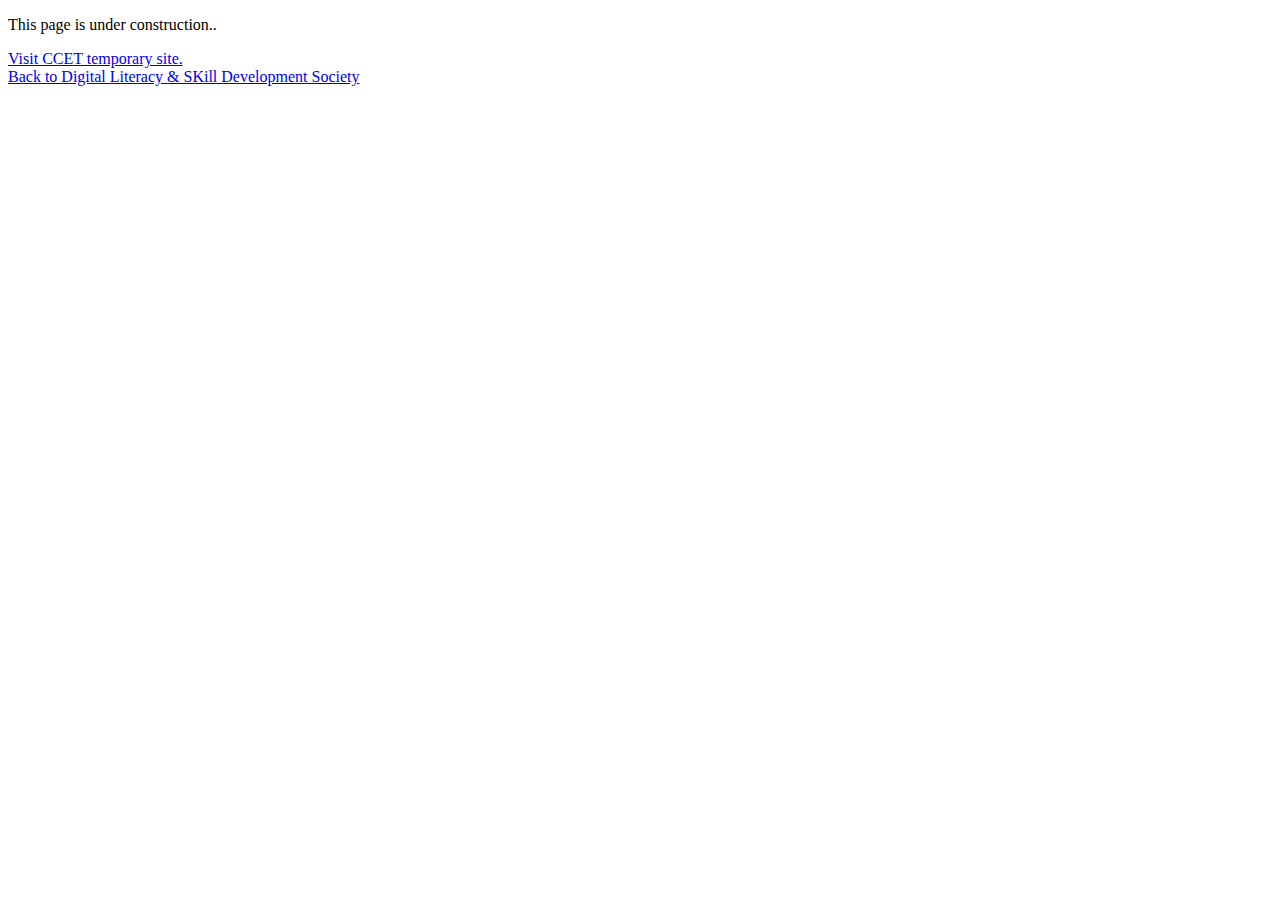
<file: ccet/index.html>
<!DOCTYPE html>
<html lang="en">
<head>
    <meta charset="UTF-8">
    <meta http-equiv="X-UA-Compatible" content="IE=edge">
    <meta name="viewport" content="width=device-width, initial-scale=1.0">
    <title>Document</title>
</head>
<body>
    <p>This page is under construction..</p>
    <a href="https://sites.google.com/view/cceteducation/home"> Visit CCET temporary site.</a>
    <br/>
    <a href="https://www.dlsdsassam.in"> Back to Digital Literacy & SKill Development Society</a>
</body>
</html>
</file>
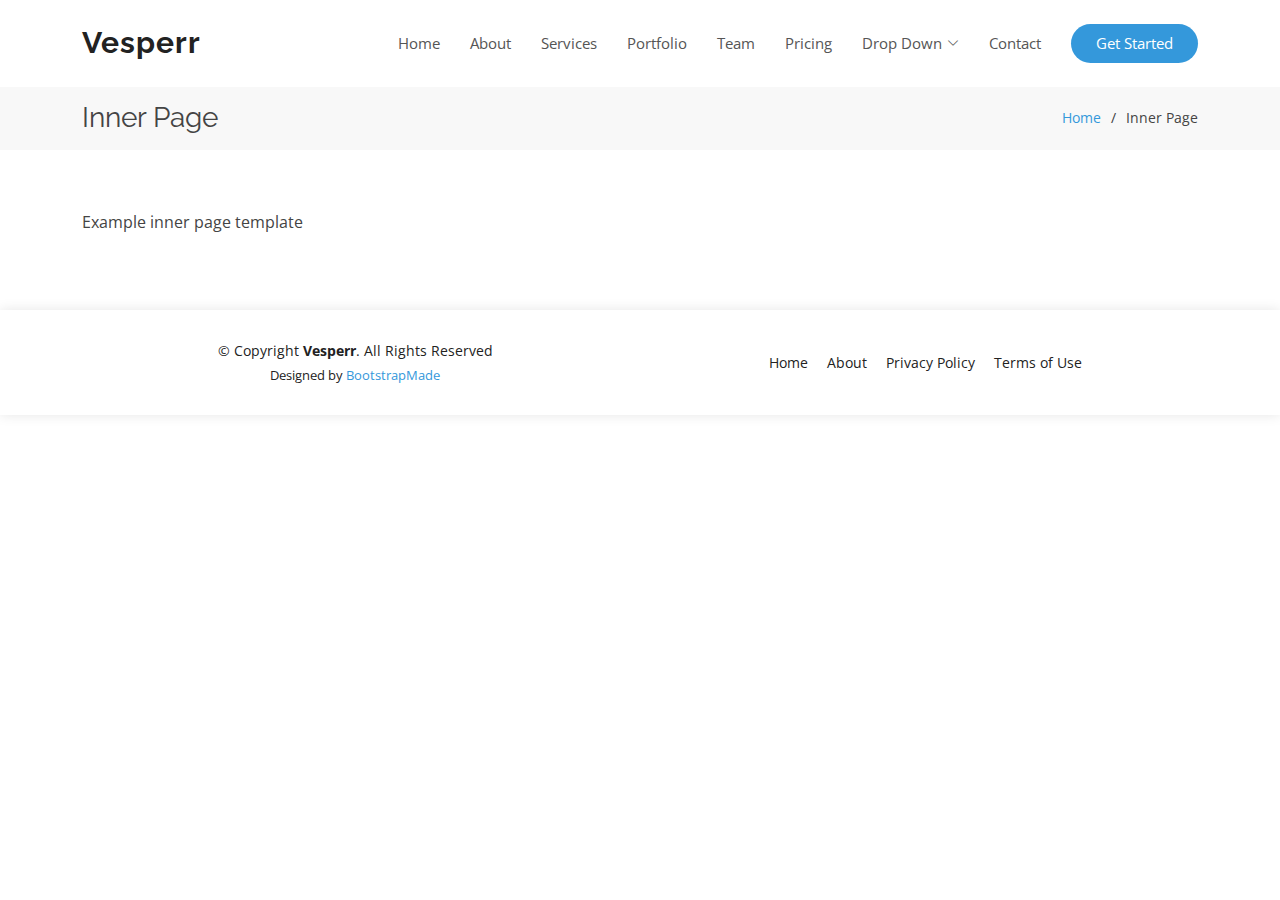
<file: inner-page.html>
<!DOCTYPE html>
<html lang="en">

<head>
  <meta charset="utf-8">
  <meta content="width=device-width, initial-scale=1.0" name="viewport">

  <title>Inner Page - Vesperr Bootstrap Template</title>
  <meta content="" name="description">
  <meta content="" name="keywords">

  <!-- Favicons -->
  <link href="assets/img/favicon.png" rel="icon">
  <link href="assets/img/apple-touch-icon.png" rel="apple-touch-icon">

  <!-- Google Fonts -->
  <link href="https://fonts.googleapis.com/css?family=Open+Sans:300,300i,400,400i,600,600i,700,700i|Raleway:300,300i,400,400i,500,500i,600,600i,700,700i|Poppins:300,300i,400,400i,500,500i,600,600i,700,700i" rel="stylesheet">

  <!-- Vendor CSS Files -->
  <link href="assets/vendor/aos/aos.css" rel="stylesheet">
  <link href="assets/vendor/bootstrap/css/bootstrap.min.css" rel="stylesheet">
  <link href="assets/vendor/bootstrap-icons/bootstrap-icons.css" rel="stylesheet">
  <link href="assets/vendor/boxicons/css/boxicons.min.css" rel="stylesheet">
  <link href="assets/vendor/glightbox/css/glightbox.min.css" rel="stylesheet">
  <link href="assets/vendor/remixicon/remixicon.css" rel="stylesheet">
  <link href="assets/vendor/swiper/swiper-bundle.min.css" rel="stylesheet">

  <!-- Template Main CSS File -->
  <link href="assets/css/style.css" rel="stylesheet">

  <!-- =======================================================
  * Template Name: Vesperr
  * Updated: Sep 18 2023 with Bootstrap v5.3.2
  * Template URL: https://bootstrapmade.com/vesperr-free-bootstrap-template/
  * Author: BootstrapMade.com
  * License: https://bootstrapmade.com/license/
  ======================================================== -->
</head>

<body>

  <!-- ======= Header ======= -->
  <header id="header" class="fixed-top d-flex align-items-center">
    <div class="container d-flex align-items-center justify-content-between">

      <div class="logo">
        <h1><a href="index.html">Vesperr</a></h1>
        <!-- Uncomment below if you prefer to use an image logo -->
        <!-- <a href="index.html"><img src="assets/img/logo.png" alt="" class="img-fluid"></a>-->
      </div>

      <nav id="navbar" class="navbar">
        <ul>
          <li><a class="nav-link scrollto " href="#hero">Home</a></li>
          <li><a class="nav-link scrollto" href="#about">About</a></li>
          <li><a class="nav-link scrollto" href="#services">Services</a></li>
          <li><a class="nav-link scrollto " href="#portfolio">Portfolio</a></li>
          <li><a class="nav-link scrollto" href="#team">Team</a></li>
          <li><a class="nav-link scrollto" href="#pricing">Pricing</a></li>
          <li class="dropdown"><a href="#"><span>Drop Down</span> <i class="bi bi-chevron-down"></i></a>
            <ul>
              <li><a href="#">Drop Down 1</a></li>
              <li class="dropdown"><a href="#"><span>Deep Drop Down</span> <i class="bi bi-chevron-right"></i></a>
                <ul>
                  <li><a href="#">Deep Drop Down 1</a></li>
                  <li><a href="#">Deep Drop Down 2</a></li>
                  <li><a href="#">Deep Drop Down 3</a></li>
                  <li><a href="#">Deep Drop Down 4</a></li>
                  <li><a href="#">Deep Drop Down 5</a></li>
                </ul>
              </li>
              <li><a href="#">Drop Down 2</a></li>
              <li><a href="#">Drop Down 3</a></li>
              <li><a href="#">Drop Down 4</a></li>
            </ul>
          </li>
          <li><a class="nav-link scrollto" href="#contact">Contact</a></li>
          <li><a class="getstarted scrollto" href="#about">Get Started</a></li>
        </ul>
        <i class="bi bi-list mobile-nav-toggle"></i>
      </nav><!-- .navbar -->

    </div>
  </header><!-- End Header -->

  <main id="main">

    <!-- ======= Breadcrumbs Section ======= -->
    <section class="breadcrumbs">
      <div class="container">

        <div class="d-flex justify-content-between align-items-center">
          <h2>Inner Page</h2>
          <ol>
            <li><a href="index.html">Home</a></li>
            <li>Inner Page</li>
          </ol>
        </div>

      </div>
    </section><!-- End Breadcrumbs Section -->

    <section class="inner-page">
      <div class="container">
        <p>
          Example inner page template
        </p>
      </div>
    </section>

  </main><!-- End #main -->

  <!-- ======= Footer ======= -->
  <footer id="footer">
    <div class="container">
      <div class="row d-flex align-items-center">
        <div class="col-lg-6 text-lg-left text-center">
          <div class="copyright">
            &copy; Copyright <strong>Vesperr</strong>. All Rights Reserved
          </div>
          <div class="credits">
            <!-- All the links in the footer should remain intact. -->
            <!-- You can delete the links only if you purchased the pro version. -->
            <!-- Licensing information: https://bootstrapmade.com/license/ -->
            <!-- Purchase the pro version with working PHP/AJAX contact form: https://bootstrapmade.com/vesperr-free-bootstrap-template/ -->
            Designed by <a href="https://bootstrapmade.com/">BootstrapMade</a>
          </div>
        </div>
        <div class="col-lg-6">
          <nav class="footer-links text-lg-right text-center pt-2 pt-lg-0">
            <a href="#intro" class="scrollto">Home</a>
            <a href="#about" class="scrollto">About</a>
            <a href="#">Privacy Policy</a>
            <a href="#">Terms of Use</a>
          </nav>
        </div>
      </div>
    </div>
  </footer><!-- End Footer -->

  <a href="#" class="back-to-top d-flex align-items-center justify-content-center"><i class="bi bi-arrow-up-short"></i></a>

  <!-- Vendor JS Files -->
  <script src="assets/vendor/purecounter/purecounter_vanilla.js"></script>
  <script src="assets/vendor/aos/aos.js"></script>
  <script src="assets/vendor/bootstrap/js/bootstrap.bundle.min.js"></script>
  <script src="assets/vendor/glightbox/js/glightbox.min.js"></script>
  <script src="assets/vendor/isotope-layout/isotope.pkgd.min.js"></script>
  <script src="assets/vendor/swiper/swiper-bundle.min.js"></script>
  <script src="assets/vendor/php-email-form/validate.js"></script>

  <!-- Template Main JS File -->
  <script src="assets/js/main.js"></script>

</body>

</html>
</file>
<file: assets/css/style.css>
/**
* Template Name: Vesperr
* Updated: Sep 18 2023 with Bootstrap v5.3.2
* Template URL: https://bootstrapmade.com/vesperr-free-bootstrap-template/
* Author: BootstrapMade.com
* License: https://bootstrapmade.com/license/
*/

/*--------------------------------------------------------------
# General
--------------------------------------------------------------*/
body {
  font-family: "Open Sans", sans-serif;
  color: #444444;
}

a {
  color: #3498db;
  text-decoration: none;
}

a:hover {
  color: #5faee3;
  text-decoration: none;
}

h1,
h2,
h3,
h4,
h5,
h6 {
  font-family: "Raleway", sans-serif;
}

/*--------------------------------------------------------------
# Back to top button
--------------------------------------------------------------*/
.back-to-top {
  position: fixed;
  visibility: hidden;
  opacity: 0;
  right: 15px;
  bottom: 15px;
  z-index: 996;
  background: #3498db;
  width: 40px;
  height: 40px;
  border-radius: 4px;
  transition: all 0.4s;
}

.back-to-top i {
  font-size: 28px;
  color: #fff;
  line-height: 0;
}

.back-to-top:hover {
  background: #57aae1;
  color: #fff;
}

.back-to-top.active {
  visibility: visible;
  opacity: 1;
}

/*--------------------------------------------------------------
# Disable AOS delay on mobile
--------------------------------------------------------------*/
@media screen and (max-width: 768px) {
  [data-aos-delay] {
    transition-delay: 0 !important;
  }
}

/*--------------------------------------------------------------
# Header
--------------------------------------------------------------*/
#header {
  z-index: 997;
  transition: all 0.5s;
  padding: 22px 0;
  background: #fff;
}

#header.header-scrolled {
  box-shadow: 0px 2px 15px rgba(0, 0, 0, 0.1);
  padding: 12px 0;
}

.logo {
  display: flex;
  align-items: center;
}

#header .logo h1 {
  font-size: 30px;
  margin: 0;
  padding: 0;
  line-height: 1;
  font-weight: 700;
  letter-spacing: 1px;
}

#header .logo h1 a,
#header .logo h1 a:hover {
  color: #222222;
  text-decoration: none;
}

#header .logo img {
  padding: 0;
  margin: 0;
  max-height: 55px;
}

/*--------------------------------------------------------------
# Navigation Menu
--------------------------------------------------------------*/
/**
* Desktop Navigation 
*/
.navbar {
  padding: 0;
}

.navbar ul {
  margin: 0;
  padding: 0;
  display: flex;
  list-style: none;
  align-items: center;
}

.navbar li {
  position: relative;
}

.navbar a,
.navbar a:focus {
  display: flex;
  align-items: center;
  justify-content: space-between;
  padding: 10px 0 10px 30px;
  font-size: 15px;
  font-weight: 400;
  color: #555555;
  white-space: nowrap;
  transition: 0.3s;
}

.navbar a i,
.navbar a:focus i {
  font-size: 12px;
  line-height: 0;
  margin-left: 5px;
}

.navbar a:hover,
.navbar .active,
.navbar .active:focus,
.navbar li:hover>a {
  color: #3498db;
}

.navbar .getstarted,
.navbar .getstarted:focus {
  background: #3498db;
  padding: 8px 25px;
  margin-left: 30px;
  border-radius: 50px;
  color: #fff;
}

.navbar .getstarted:hover,
.navbar .getstarted:focus:hover {
  color: #fff;
  background: #4aa3df;
}

.navbar .dropdown ul {
  display: block;
  position: absolute;
  left: 30px;
  top: calc(100% + 30px);
  margin: 0;
  padding: 10px 0;
  z-index: 99;
  opacity: 0;
  visibility: hidden;
  background: #fff;
  box-shadow: 0px 0px 30px rgba(127, 137, 161, 0.25);
  transition: 0.3s;
  border-radius: 4px;
}

.navbar .dropdown ul li {
  min-width: 200px;
}

.navbar .dropdown ul a {
  padding: 10px 20px;
  font-size: 14px;
}

.navbar .dropdown ul a i {
  font-size: 12px;
}

.navbar .dropdown ul a:hover,
.navbar .dropdown ul .active:hover,
.navbar .dropdown ul li:hover>a {
  color: #3498db;
}

.navbar .dropdown:hover>ul {
  opacity: 1;
  top: 100%;
  visibility: visible;
}

.navbar .dropdown .dropdown ul {
  top: 0;
  left: calc(100% - 30px);
  visibility: hidden;
}

.navbar .dropdown .dropdown:hover>ul {
  opacity: 1;
  top: 0;
  left: 100%;
  visibility: visible;
}

@media (max-width: 1366px) {
  .navbar .dropdown .dropdown ul {
    left: -90%;
  }

  .navbar .dropdown .dropdown:hover>ul {
    left: -100%;
  }
}

/**
* Mobile Navigation 
*/
.mobile-nav-toggle {
  color: #222222;
  font-size: 28px;
  cursor: pointer;
  display: none;
  line-height: 0;
  transition: 0.5s;
}

.mobile-nav-toggle.bi-x {
  color: #fff;
}

@media (max-width: 991px) {
  .mobile-nav-toggle {
    display: block;
  }

  .navbar ul {
    display: none;
  }
}

.navbar-mobile {
  position: fixed;
  overflow: hidden;
  top: 0;
  right: 0;
  left: 0;
  bottom: 0;
  background: rgba(9, 9, 9, 0.9);
  transition: 0.3s;
  z-index: 999;
}

.navbar-mobile .mobile-nav-toggle {
  position: absolute;
  top: 15px;
  right: 15px;
}

.navbar-mobile ul {
  display: block;
  position: absolute;
  top: 55px;
  right: 15px;
  bottom: 15px;
  left: 15px;
  padding: 10px 0;
  border-radius: 8px;
  background-color: #fff;
  overflow-y: auto;
  transition: 0.3s;
}

.navbar-mobile a,
.navbar-mobile a:focus {
  padding: 10px 20px;
  font-size: 15px;
  color: #222222;
}

.navbar-mobile a:hover,
.navbar-mobile .active,
.navbar-mobile li:hover>a {
  color: #3498db;
}

.navbar-mobile .getstarted,
.navbar-mobile .getstarted:focus {
  margin: 15px;
}

.navbar-mobile .dropdown ul {
  position: static;
  display: none;
  margin: 10px 20px;
  padding: 10px 0;
  z-index: 99;
  opacity: 1;
  visibility: visible;
  background: #fff;
  box-shadow: 0px 0px 30px rgba(127, 137, 161, 0.25);
}

.navbar-mobile .dropdown ul li {
  min-width: 200px;
}

.navbar-mobile .dropdown ul a {
  padding: 10px 20px;
}

.navbar-mobile .dropdown ul a i {
  font-size: 12px;
}

.navbar-mobile .dropdown ul a:hover,
.navbar-mobile .dropdown ul .active:hover,
.navbar-mobile .dropdown ul li:hover>a {
  color: #3498db;
}

.navbar-mobile .dropdown>.dropdown-active {
  display: block;
}

/*--------------------------------------------------------------
# Hero Section
--------------------------------------------------------------*/
#hero {
  width: 100%;
  height: 70vh;
  margin-top: 70px;
}

#hero h1 {
  margin: 0 0 10px 0;
  font-size: 48px;
  font-weight: 700;
  line-height: 56px;
  color: black;
}

#hero h2 {
  color: #484848;
  margin-bottom: 50px;
  font-size: 24px;
}

#hero .btn-get-started {
  font-family: "Raleway", sans-serif;
  font-weight: 500;
  font-size: 16px;
  letter-spacing: 1px;
  display: inline-block;
  padding: 10px 30px;
  border-radius: 50px;
  transition: 0.5s;
  color: #3498db;
  border: 2px solid #3498db;
}

#hero .btn-get-started:hover {
  background: #3498db;
  color: #fff;
}

/* #hero .animated {
  animation: up-down 2s ease-in-out infinite alternate-reverse both;
} */

@media (min-width: 1024px) {
  #hero {
    background-attachment: fixed;
  }
}

@media (max-width: 991px) {
  #hero {    
    height: 100vh;
  }

  #hero .animated {
    animation: none;
  }

  #hero .hero-img {
    text-align: center;    
  }

  #hero .hero-img img {
    width: 40%;
  }
}

@media (max-width: 768px) {
  #hero {
    margin-top: 20px;
  }

  #hero h1 {
    font-size: 28px;
    line-height: 36px;
  }

  #hero h2 {
    font-size: 18px;
    line-height: 24px;
    margin-bottom: 30px;
  }

  #hero .hero-img img {
    width: 50%;
  }
}

@media (max-width: 575px) {
  #hero .hero-img img {
    width: 50%;
  }
}

@keyframes up-down {
  0% {
    transform: translateY(10px);
  }

  100% {
    transform: translateY(-10px);
  }
}

/*--------------------------------------------------------------
# Sections General
--------------------------------------------------------------*/
section {
  padding: 60px 0;
  overflow: hidden;
}

.section-bg {
  background-color: #f7fbfe;
}

.section-title {
  text-align: center;
  padding-bottom: 30px;
}

.section-title h2 {
  font-size: 32px;
  font-weight: bold;
  text-transform: uppercase;
  position: relative;
  color: #222222;
}

.section-title h2::before,
.section-title h2::after {
  content: "";
  width: 50px;
  height: 2px;
  background: #3498db;
  display: inline-block;
}

.section-title h2::before {
  margin: 0 15px 10px 0;
}

.section-title h2::after {
  margin: 0 0 10px 15px;
}

.section-title p {
  margin: 15px 0 0 0;
}

/*--------------------------------------------------------------
# Clients
--------------------------------------------------------------*/
.clients {
  background: #f3f9fd;
  padding: 10px 0;
  text-align: center;
}

.clients .col-lg-2 {
  display: flex;
  align-items: center;
  justify-content: center;
}

.clients img {
  width: 50%;
  filter: grayscale(100);
  transition: all 0.4s ease-in-out;
  display: inline-block;
  padding: 10px 0;
}

.clients img:hover {
  filter: none;
  transform: scale(1.1);
}

@media (max-width: 768px) {
  .clients img {
    width: 40%;
  }
}

@media (max-width: 575px) {
  .clients img {
    width: 30%;
  }
}

/*--------------------------------------------------------------
# About Us
--------------------------------------------------------------*/
.about .content h3 {
  font-weight: 600;
  font-size: 26px;
}

.about .content ul {
  list-style: none;
  padding: 0;
}

.about .content ul li {
  padding-left: 28px;
  position: relative;
}

.about .content ul li+li {
  margin-top: 10px;
}

.about .content ul i {
  position: absolute;
  left: 0;
  top: 2px;
  font-size: 20px;
  color: #3498db;
  line-height: 1;
}

.about .content p:last-child {
  margin-bottom: 0;
}

.about .content .btn-learn-more {
  font-family: "Raleway", sans-serif;
  font-weight: 600;
  font-size: 14px;
  letter-spacing: 1px;
  display: inline-block;
  padding: 12px 32px;
  border-radius: 50px;
  transition: 0.3s;
  line-height: 1;
  color: #3498db;
  animation-delay: 0.8s;
  margin-top: 6px;
  border: 2px solid #3498db;
}

.about .content .btn-learn-more:hover {
  background: #3498db;
  color: #fff;
  text-decoration: none;
}

/*--------------------------------------------------------------
# Counts
--------------------------------------------------------------*/
.counts {
  padding-top: 0;
}

.counts .content {
  padding: 0;
}

.counts .content h3 {
  font-weight: 700;
  font-size: 34px;
  color: #222222;
}

.counts .content p {
  margin-bottom: 0;
}

.counts .content .count-box {
  padding: 20px 0;
  width: 100%;
}

.counts .content .count-box i {
  display: block;
  font-size: 36px;
  color: #3498db;
  float: left;
  line-height: 0;
}

.counts .content .count-box span {
  font-size: 36px;
  line-height: 30px;
  display: block;
  font-weight: 700;
  color: #222222;
  margin-left: 50px;
}

.counts .content .count-box p {
  padding: 15px 0 0 0;
  margin: 0 0 0 50px;
  font-family: "Raleway", sans-serif;
  font-size: 14px;
  color: #484848;
}

.counts .content .count-box a {
  font-weight: 600;
  display: block;
  margin-top: 20px;
  color: #484848;
  font-size: 15px;
  font-family: "Poppins", sans-serif;
  transition: ease-in-out 0.3s;
}

.counts .content .count-box a:hover {
  color: #6f6f6f;
}

@media (max-width: 1024px) {
  .counts .image {
    text-align: center;
  }

  .counts .image img {
    max-width: 70%;
  }
}

@media (max-width: 667px) {
  .counts .image img {
    max-width: 100%;
  }
}

/*--------------------------------------------------------------
# Services
--------------------------------------------------------------*/
.services .icon-box {
  padding: 30px;
  position: relative;
  overflow: hidden;
  background: #fff;
  box-shadow: 0 0 29px 0 rgba(68, 88, 144, 0.12);
  transition: all 0.3s ease-in-out;
  border-radius: 8px;
  z-index: 1;
}

.services .icon-box::before {
  content: "";
  position: absolute;
  background: #e1f0fa;
  right: -60px;
  top: -40px;
  width: 100px;
  height: 100px;
  border-radius: 50px;
  transition: all 0.3s;
  z-index: -1;
}

.services .icon-box:hover::before {
  background: #3498db;
  right: 0;
  top: 0;
  width: 100%;
  height: 100%;
  border-radius: 0px;
}

.services .icon {
  margin: 0 auto 20px auto;
  padding-top: 10px;
  display: inline-block;
  text-align: center;
  border-radius: 50%;
  width: 60px;
  height: 60px;
  background: #3498db;
  transition: all 0.3s ease-in-out;
}

.services .icon i {
  font-size: 36px;
  line-height: 1;
  color: #fff;
}

.services .title {
  font-weight: 700;
  margin-bottom: 15px;
  font-size: 18px;
}

.services .title a {
  color: #111;
}

.services .description {
  font-size: 15px;
  line-height: 28px;
  margin-bottom: 0;
}

.services .icon-box:hover .title a,
.services .icon-box:hover .description {
  color: #fff;
}

.services .icon-box:hover .icon {
  background: #fff;
}

.services .icon-box:hover .icon i {
  color: #3498db;
}

/*--------------------------------------------------------------
# More Services
--------------------------------------------------------------*/
.more-services {
  padding-top: 20px;
}

.more-services .card {
  border: 0;
  padding: 160px 20px 20px 20px;
  position: relative;
  width: 100%;
  background-size: cover;
  background-repeat: no-repeat;
  background-position: center center;
}

.more-services .card-body {
  z-index: 10;
  background: rgba(255, 255, 255, 0.9);
  padding: 15px 30px;
  box-shadow: 0px 2px 15px rgba(0, 0, 0, 0.1);
  transition: 0.3s;
  transition: ease-in-out 0.4s;
  border-radius: 5px;
}

.more-services .card-title {
  font-weight: 700;
  text-align: center;
  margin-bottom: 15px;
}

.more-services .card-title a {
  color: #222222;
}

.more-services .card-text {
  color: #5e5e5e;
}

.more-services .read-more a {
  color: #777777;
  text-transform: uppercase;
  font-weight: 600;
  font-size: 12px;
  transition: 0.4s;
}

.more-services .read-more a:hover {
  text-decoration: underline;
}

.more-services .card:hover .card-body {
  background: #3498db;
}

.more-services .card:hover .read-more a,
.more-services .card:hover .card-title,
.more-services .card:hover .card-title a,
.more-services .card:hover .card-text {
  color: #fff;
}

/*--------------------------------------------------------------
# Features
--------------------------------------------------------------*/
.features .icon-box {
  display: flex;
  align-items: center;
  padding: 20px;
  background: #f6f6f6;
  transition: ease-in-out 0.3s;
}

.features .icon-box i {
  font-size: 32px;
  padding-right: 10px;
  line-height: 1;
}

.features .icon-box h3 {
  font-weight: 700;
  margin: 0;
  padding: 0;
  line-height: 1;
  font-size: 16px;
}

.features .icon-box h3 a {
  color: #222222;
  transition: ease-in-out 0.3s;
}

.features .icon-box h3 a:hover {
  color: #3498db;
}

.features .icon-box:hover {
  background: #eef7fc;
}

/*--------------------------------------------------------------
# Testimonials
--------------------------------------------------------------*/
.testimonials .testimonial-wrap {
  padding-left: 50px;
}

.testimonials .testimonials-carousel,
.testimonials .testimonials-slider {
  overflow: hidden;
}

.testimonials .testimonial-item {
  box-sizing: content-box;
  padding: 30px 30px 30px 60px;
  margin: 30px 15px;
  min-height: 200px;
  box-shadow: 0px 2px 12px rgba(0, 0, 0, 0.08);
  position: relative;
  background: #fff;
}

.testimonials .testimonial-item .testimonial-img {
  width: 90px;
  border-radius: 10px;
  border: 6px solid #fff;
  position: absolute;
  left: -45px;
}

.testimonials .testimonial-item h3 {
  font-size: 18px;
  font-weight: bold;
  margin: 10px 0 5px 0;
  color: #111;
}

.testimonials .testimonial-item h4 {
  font-size: 14px;
  color: #999;
  margin: 0;
}

.testimonials .testimonial-item .quote-icon-left,
.testimonials .testimonial-item .quote-icon-right {
  color: #e1f0fa;
  font-size: 26px;
}

.testimonials .testimonial-item .quote-icon-left {
  display: inline-block;
  left: -5px;
  position: relative;
}

.testimonials .testimonial-item .quote-icon-right {
  display: inline-block;
  right: -5px;
  position: relative;
  top: 10px;
}

.testimonials .testimonial-item p {
  font-style: italic;
  margin: 15px auto 15px auto;
}

.testimonials .swiper-pagination {
  margin-top: 20px;
  position: relative;
}

.testimonials .swiper-pagination .swiper-pagination-bullet {
  width: 12px;
  height: 12px;
  background-color: #fff;
  opacity: 1;
  border: 1px solid #3498db;
}

.testimonials .swiper-pagination .swiper-pagination-bullet-active {
  background-color: #3498db;
}

@media (max-width: 767px) {
  .testimonials .testimonial-wrap {
    padding-left: 0;
  }

  .testimonials .testimonials-carousel,
  .testimonials .testimonials-slider {
    overflow: hidden;
  }

  .testimonials .testimonial-item {
    padding: 30px;
    margin: 15px;
  }

  .testimonials .testimonial-item .testimonial-img {
    position: static;
    left: auto;
  }
}

/*--------------------------------------------------------------
# Portfolio
--------------------------------------------------------------*/
.portfolio .portfolio-item {
  margin-bottom: 30px;
}

.portfolio #portfolio-flters {
  padding: 0;
  margin: 0 auto 20px auto;
  list-style: none;
  text-align: center;
}

.portfolio #portfolio-flters li {
  cursor: pointer;
  display: inline-block;
  padding: 8px 15px 10px 15px;
  font-size: 14px;
  font-weight: 600;
  line-height: 1;
  text-transform: uppercase;
  color: #222222;
  margin-bottom: 5px;
  transition: all 0.3s ease-in-out;
  border-radius: 3px;
}

.portfolio #portfolio-flters li:hover,
.portfolio #portfolio-flters li.filter-active {
  color: #fff;
  background: #3498db;
}

.portfolio #portfolio-flters li:last-child {
  margin-right: 0;
}

.portfolio .portfolio-wrap {
  transition: 0.3s;
  position: relative;
  overflow: hidden;
  z-index: 1;
  background: rgba(34, 34, 34, 0.6);
}

.portfolio .portfolio-wrap::before {
  content: "";
  background: rgba(34, 34, 34, 0.6);
  position: absolute;
  left: 0;
  right: 0;
  top: 0;
  bottom: 0;
  transition: all ease-in-out 0.3s;
  z-index: 2;
  opacity: 0;
}

.portfolio .portfolio-wrap img {
  transition: all ease-in-out 0.3s;
}

.portfolio .portfolio-wrap .portfolio-info {
  opacity: 0;
  position: absolute;
  top: 0;
  left: 0;
  right: 0;
  bottom: 0;
  z-index: 3;
  transition: all ease-in-out 0.3s;
  display: flex;
  flex-direction: column;
  justify-content: flex-end;
  align-items: flex-start;
  padding: 20px;
}

.portfolio .portfolio-wrap .portfolio-info h4 {
  font-size: 20px;
  color: #fff;
  font-weight: 600;
}

.portfolio .portfolio-wrap .portfolio-info p {
  color: rgba(255, 255, 255, 0.7);
  font-size: 14px;
  text-transform: uppercase;
  padding: 0;
  margin: 0;
  font-style: italic;
}

.portfolio .portfolio-wrap .portfolio-links {
  text-align: center;
  z-index: 4;
}

.portfolio .portfolio-wrap .portfolio-links a {
  color: #fff;
  margin: 0 5px 0 0;
  font-size: 28px;
  display: inline-block;
  transition: 0.3s;
}

.portfolio .portfolio-wrap .portfolio-links a:hover {
  color: #3498db;
}

.portfolio .portfolio-wrap:hover::before {
  opacity: 1;
}

.portfolio .portfolio-wrap:hover img {
  transform: scale(1.2);
}

.portfolio .portfolio-wrap:hover .portfolio-info {
  opacity: 1;
}

/*--------------------------------------------------------------
# Portfolio Details
--------------------------------------------------------------*/
.portfolio-details {
  padding-top: 40px;
}

.portfolio-details .portfolio-details-slider img {
  width: 100%;
}

.portfolio-details .portfolio-details-slider .swiper-pagination {
  margin-top: 20px;
  position: relative;
}

.portfolio-details .portfolio-details-slider .swiper-pagination .swiper-pagination-bullet {
  width: 12px;
  height: 12px;
  background-color: #fff;
  opacity: 1;
  border: 1px solid #3498db;
}

.portfolio-details .portfolio-details-slider .swiper-pagination .swiper-pagination-bullet-active {
  background-color: #3498db;
}

.portfolio-details .portfolio-info {
  padding: 30px;
  box-shadow: 0px 0 30px rgba(34, 34, 34, 0.08);
}

.portfolio-details .portfolio-info h3 {
  font-size: 22px;
  font-weight: 700;
  margin-bottom: 20px;
  padding-bottom: 20px;
  border-bottom: 1px solid #eee;
}

.portfolio-details .portfolio-info ul {
  list-style: none;
  padding: 0;
  font-size: 15px;
}

.portfolio-details .portfolio-info ul li+li {
  margin-top: 10px;
}

.portfolio-details .portfolio-description {
  padding-top: 30px;
}

.portfolio-details .portfolio-description h2 {
  font-size: 26px;
  font-weight: 700;
  margin-bottom: 20px;
}

.portfolio-details .portfolio-description p {
  padding: 0;
}

/*--------------------------------------------------------------
# Team
--------------------------------------------------------------*/
.team .member {
  margin-bottom: 20px;
  overflow: hidden;
  text-align: center;
  border-radius: 5px;
  background: #fff;
  box-shadow: 0px 2px 15px rgba(0, 0, 0, 0.1);
}

.team .member .member-img {
  position: relative;
  overflow: hidden;
}

.team .member .social {
  position: absolute;
  left: 0;
  bottom: 0;
  right: 0;
  height: 40px;
  opacity: 0;
  transition: ease-in-out 0.3s;
  background: rgba(255, 255, 255, 0.85);
  display: inline-flex;
  justify-content: center;
  align-items: center;
}

.team .member .social a {
  transition: color 0.3s;
  color: #222222;
  margin: 0 10px;
  display: inline-flex;
  justify-content: center;
  align-items: center;
}

.team .member .social a i {
  line-height: 0;
}

.team .member .social a:hover {
  color: #3498db;
}

.team .member .social i {
  font-size: 18px;
  margin: 0 2px;
}

.team .member .member-info {
  padding: 25px 15px;
}

.team .member .member-info h4 {
  font-weight: 700;
  margin-bottom: 5px;
  font-size: 18px;
  color: #222222;
}

.team .member .member-info span {
  display: block;
  font-size: 13px;
  font-weight: 400;
  color: #aaaaaa;
}

.team .member .member-info p {
  font-style: italic;
  font-size: 14px;
  line-height: 26px;
  color: #777777;
}

.team .member:hover .social {
  opacity: 1;
}

/*--------------------------------------------------------------
# Pricing
--------------------------------------------------------------*/
.pricing .box {
  padding: 20px;
  background: #f9f9f9;
  text-align: center;
  border-radius: 8px;
  position: relative;
  overflow: hidden;
  border: 2px solid #f9f9f9;
}

.pricing .box h3 {
  font-weight: 400;
  padding: 15px;
  margin-top: 15px;
  font-size: 18px;
  font-weight: 600;
  color: #222222;
}

.pricing .box h4 {
  font-size: 42px;
  color: #3498db;
  font-weight: 500;
  font-family: "Open Sans", sans-serif;
  margin-bottom: 20px;
}

.pricing .box h4 sup {
  font-size: 20px;
  top: -15px;
  left: -3px;
}

.pricing .box h4 span {
  color: #bababa;
  font-size: 16px;
  font-weight: 300;
}

.pricing .box ul {
  padding: 0;
  list-style: none;
  color: #222222;
  text-align: center;
  line-height: 20px;
  font-size: 14px;
}

.pricing .box ul li {
  padding-bottom: 16px;
}

.pricing .box ul i {
  color: #3498db;
  font-size: 18px;
  padding-right: 4px;
}

.pricing .box ul .na {
  color: #ccc;
  text-decoration: line-through;
}

.pricing .box .btn-wrap {
  padding: 15px;
  text-align: center;
}

.pricing .box .btn-buy {
  display: inline-block;
  padding: 10px 40px 12px 40px;
  border-radius: 50px;
  border: 2px solid #3498db;
  color: #3498db;
  font-size: 14px;
  font-weight: 400;
  font-family: "Raleway", sans-serif;
  font-weight: 600;
  transition: 0.3s;
}

.pricing .box .btn-buy:hover {
  background: #3498db;
  color: #fff;
}

.pricing .recommended {
  border-color: #3498db;
}

.pricing .recommended .btn-buy {
  background: #3498db;
  color: #fff;
}

.pricing .recommended .btn-buy:hover {
  background: #2383c4;
  border-color: #2383c4;
}

/*--------------------------------------------------------------
# F.A.Q
--------------------------------------------------------------*/
.faq .faq-item {
  margin: 20px 0;
  padding: 20px 0;
  border-bottom: 1px solid #eeeeee;
}

.faq .faq-item i {
  color: #8bc4ea;
  font-size: 24px;
  float: left;
  line-height: 0;
  padding: 13px 0 0 0;
  margin: 0;
}

.faq .faq-item h4 {
  font-size: 16px;
  line-height: 26px;
  font-weight: 500;
  margin: 0 0 10px 32px;
  font-family: "Poppins", sans-serif;
}

.faq .faq-item p {
  font-size: 15px;
}

/*--------------------------------------------------------------
# Contact
--------------------------------------------------------------*/
.contact .contact-about h3 {
  font-size: 28px;
  margin: 0 0 10px 0;
  padding: 0;
  line-height: 1;
  font-weight: 700;
  letter-spacing: 1px;
  color: #222222;
}

.contact .contact-about p {
  font-size: 14px;
  line-height: 24px;
  font-family: "Raleway", sans-serif;
  color: #888;
}

.contact .social-links {
  padding-bottom: 20px;
}

.contact .social-links a {
  font-size: 18px;
  display: inline-block;
  background: #fff;
  color: #3498db;
  line-height: 1;
  padding: 8px 0;
  margin-right: 4px;
  border-radius: 50%;
  text-align: center;
  width: 36px;
  height: 36px;
  transition: 0.3s;
  border: 1px solid #3498db;
}

.contact .social-links a:hover {
  background: #3498db;
  color: #fff;
}

.contact .info {
  color: #444444;
}

.contact .info i {
  font-size: 32px;
  color: #3498db;
  float: left;
  line-height: 1;
}

.contact .info p {
  padding: 0 0 10px 42px;
  line-height: 28px;
  font-size: 14px;
}

.contact .php-email-form .error-message {
  display: none;
  color: #fff;
  background: #ed3c0d;
  text-align: left;
  padding: 15px;
  font-weight: 600;
}

.contact .php-email-form .error-message br+br {
  margin-top: 25px;
}

.contact .php-email-form .sent-message {
  display: none;
  color: #fff;
  background: #18d26e;
  text-align: center;
  padding: 15px;
  font-weight: 600;
}

.contact .php-email-form .loading {
  display: none;
  background: #fff;
  text-align: center;
  padding: 15px;
}

.contact .php-email-form .loading:before {
  content: "";
  display: inline-block;
  border-radius: 50%;
  width: 24px;
  height: 24px;
  margin: 0 10px -6px 0;
  border: 3px solid #18d26e;
  border-top-color: #eee;
  animation: animate-loading 1s linear infinite;
}

.contact .php-email-form .form-group {
  margin-bottom: 20px;
}

.contact .php-email-form input,
.contact .php-email-form textarea {
  border-radius: 0;
  box-shadow: none;
  font-size: 14px;
  padding: 10px 15px;
}

.contact .php-email-form input:focus,
.contact .php-email-form textarea:focus {
  border-color: #3498db;
}

.contact .php-email-form button[type=submit] {
  background: #3498db;
  border: 0;
  padding: 10px 24px;
  color: #fff;
  transition: 0.4s;
  border-radius: 50px;
}

.contact .php-email-form button[type=submit]:hover {
  background: #2383c4;
}

@keyframes animate-loading {
  0% {
    transform: rotate(0deg);
  }

  100% {
    transform: rotate(360deg);
  }
}

/*--------------------------------------------------------------
# Breadcrumbs
--------------------------------------------------------------*/
.breadcrumbs {
  padding: 15px 0;
  background: #f8f8f8;
  min-height: 40px;
  margin-top: 86px;
}

@media (max-width: 992px) {
  .breadcrumbs {
    margin-top: 72px;
  }
}

.breadcrumbs h2 {
  font-size: 28px;
  font-weight: 400;
  margin: 0;
}

.breadcrumbs ol {
  display: flex;
  flex-wrap: wrap;
  list-style: none;
  padding: 0;
  margin: 0;
  font-size: 14px;
}

@media (max-width: 992px) {
  .breadcrumbs ol {
    margin-top: 10px;
  }
}

.breadcrumbs ol li+li {
  padding-left: 10px;
}

.breadcrumbs ol li+li::before {
  display: inline-block;
  padding-right: 10px;
  color: #3c3c3c;
  content: "/";
}

@media (max-width: 768px) {
  .breadcrumbs .d-flex {
    display: block !important;
  }

  .breadcrumbs ol {
    display: block;
  }

  .breadcrumbs ol li {
    display: inline-block;
  }
}

/*--------------------------------------------------------------
# Footer
--------------------------------------------------------------*/
#footer {
  background: #fff;
  box-shadow: 0px 0px 12px 0px rgba(0, 0, 0, 0.1);
  padding: 30px 0;
  color: #222222;
  font-size: 14px;
}

#footer .credits {
  font-size: 13px;
  padding-top: 5px;
  color: #222222;
}

#footer .footer-links a {
  color: #222222;
  padding-left: 15px;
}

#footer .footer-links a:first-child {
  padding-left: 0;
}

#footer .footer-links a:hover {
  color: #3498db;
}
</file>
